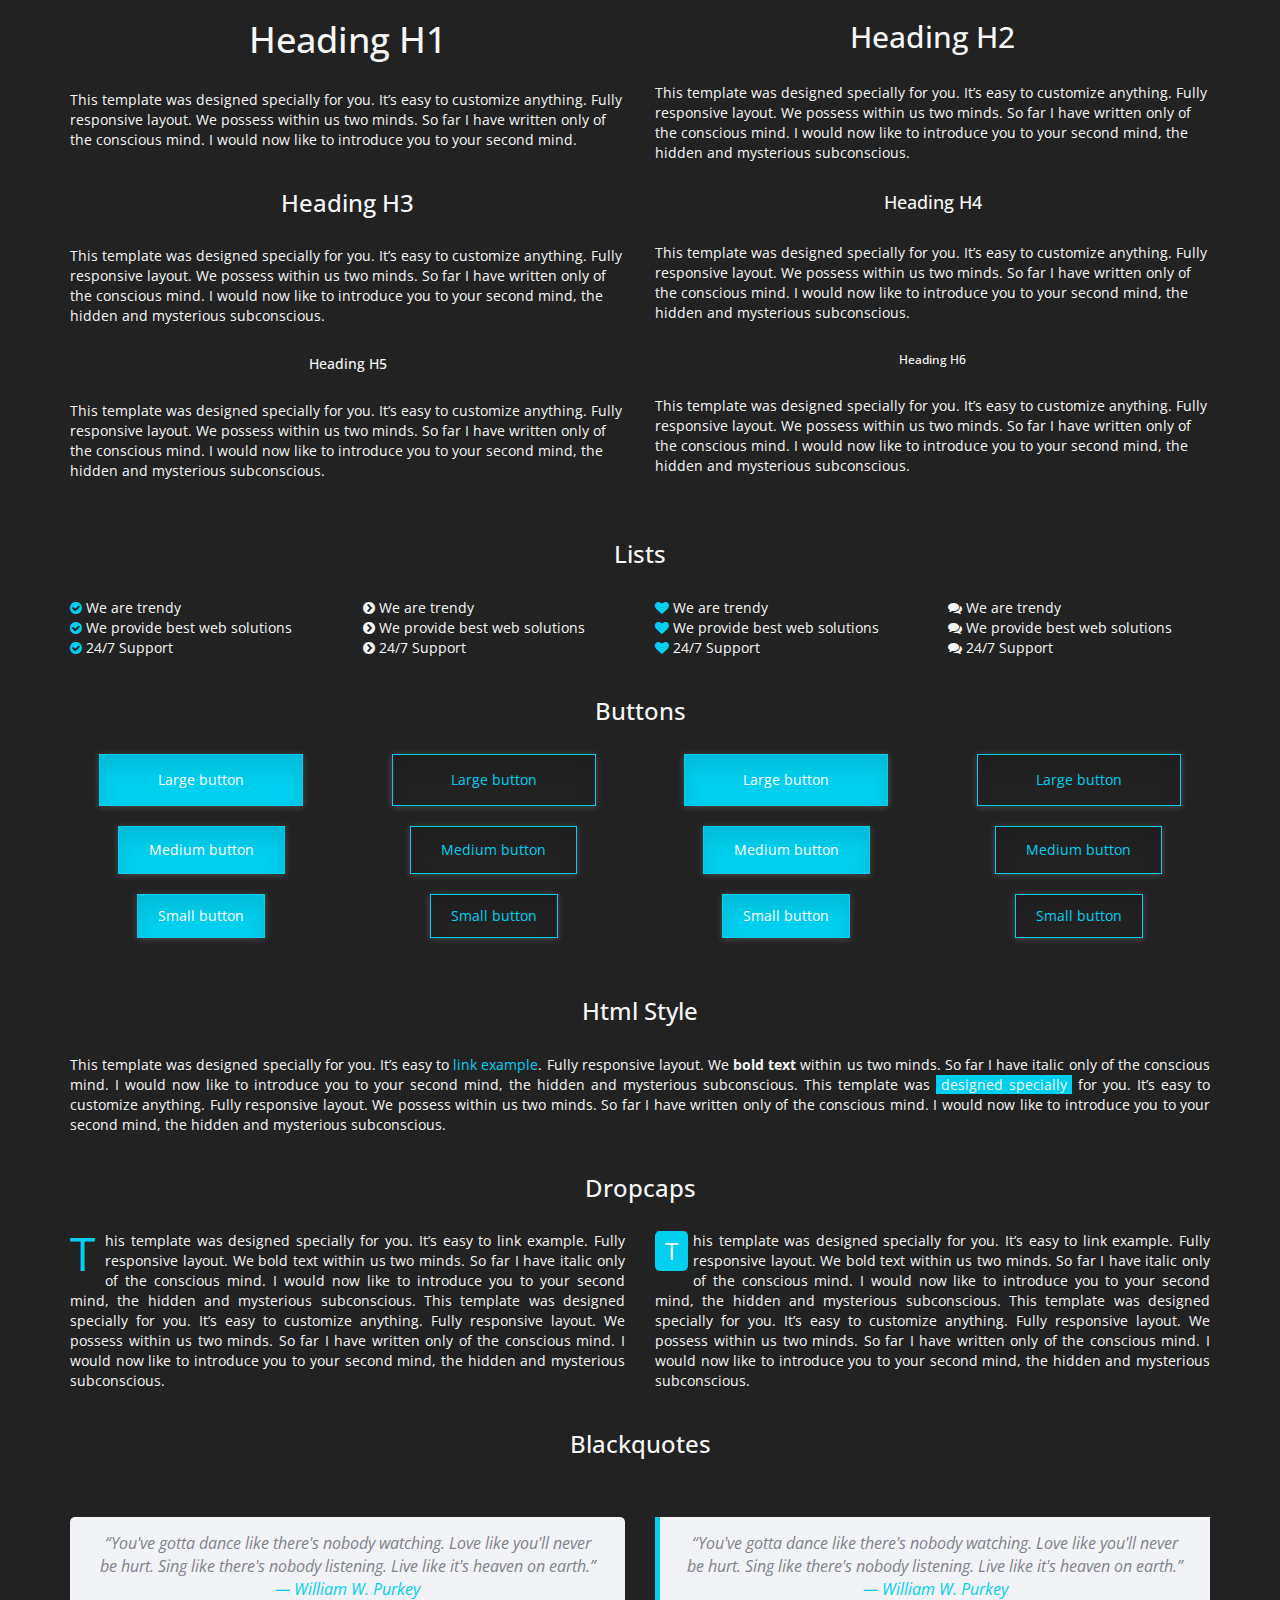
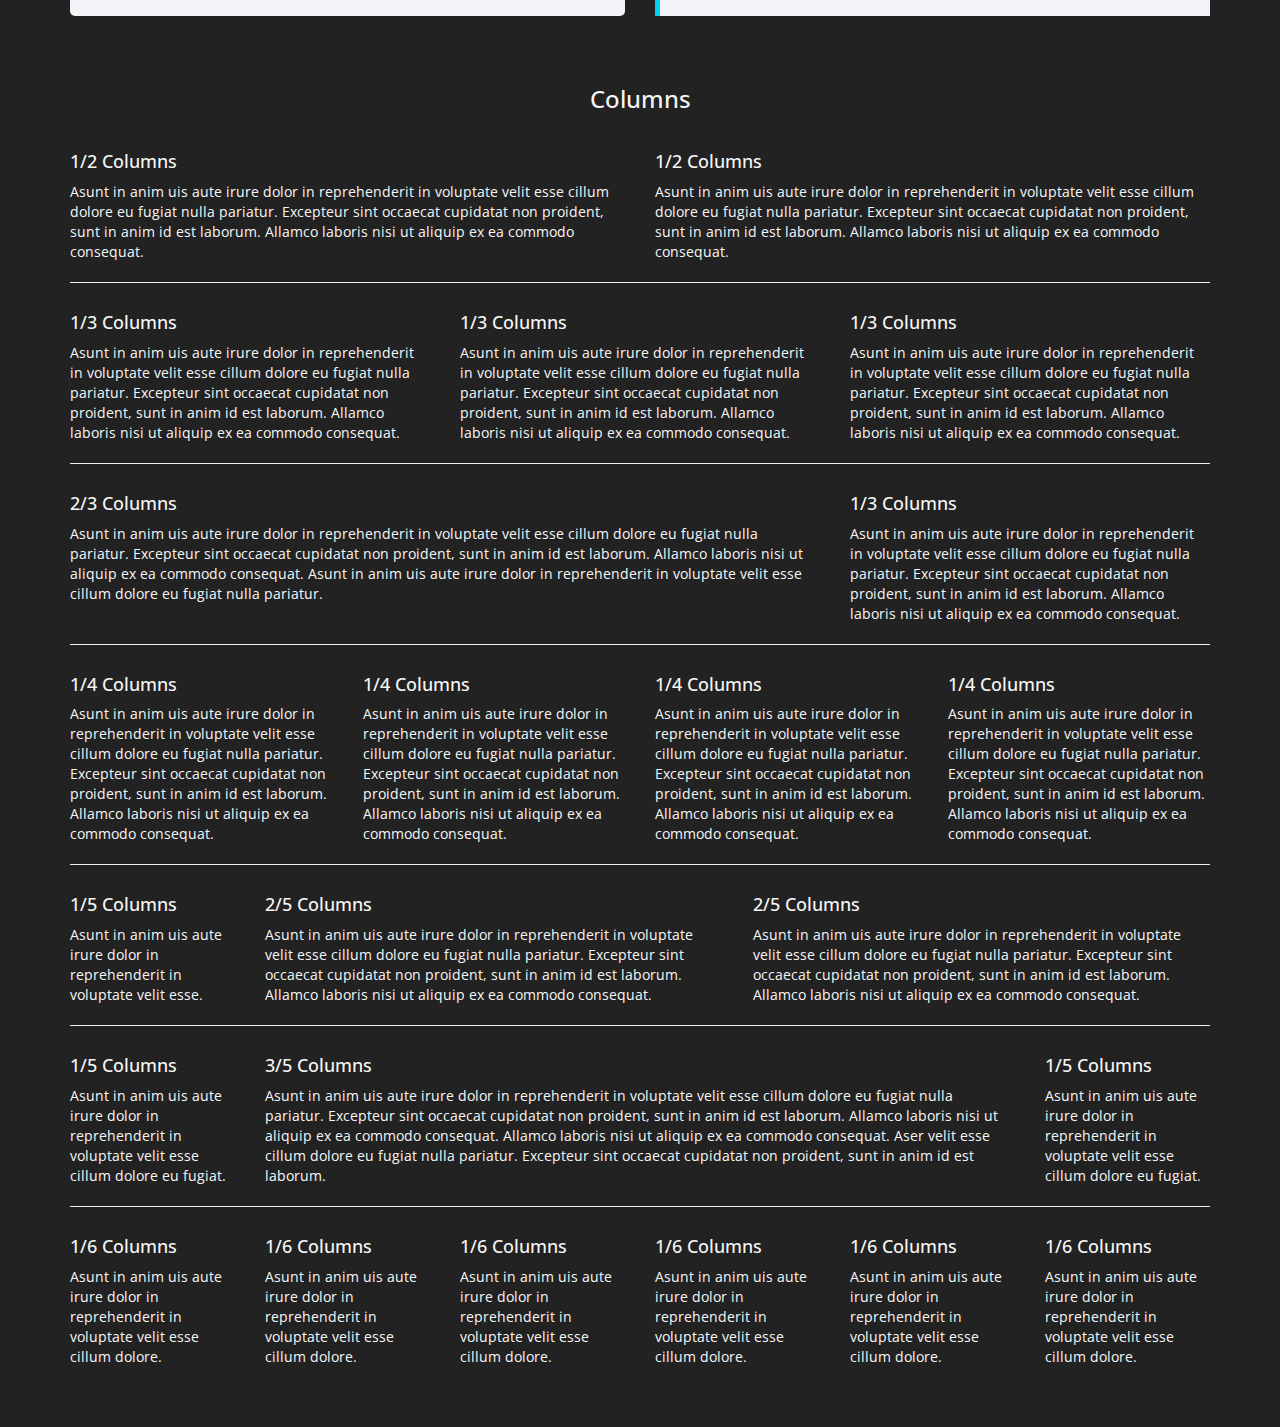
<file: Forest_Fire_Predictor/main/typography.html>
<!DOCTYPE html>
<html lang="en">
  <head>
	<meta http-equiv="content-type" content="text/html; charset=UTF-8">
	<meta name="viewport" content="width=device-width, initial-scale=1.0, maximum-scale=1, user-scalable=no">
    <meta charset="utf-8">
    <title>Xlight Bootstrap Responsive HTML5/CSS3 Template</title>
    <meta name="description" content="Xlight Bootstrap Responsive HTML5/CSS3 Template">
    <meta name="author" content="Andsolutions.it">
    <meta name="description" content="">
	
    <link href="css/bootstrap.min.css" rel="stylesheet">
	<link href="css/bootstrap-theme.min.css" rel="stylesheet">
	<link href="css/animate.min.css" rel="stylesheet" >	
	<link href="css/font-awesome.min.css" rel="stylesheet">	
	<link href="css/prettyPhoto.css" rel="stylesheet">
	
	<link href="css/theme.css" rel="stylesheet">	
	<link href="css/responsive.css" rel="stylesheet">
	<link href="css/colors/blue.css" rel="stylesheet" class="colors">


	<!-- Google Font -->
    <link href='http://fonts.googleapis.com/css?family=Open+Sans:400,700' rel='stylesheet' type='text/css'>
	<link href='http://fonts.googleapis.com/css?family=Open+Sans+Condensed:300,700' rel='stylesheet' type='text/css'>
    
	<!-- Favicons -->
    <link rel="shortcut icon" href="images/ico/favicon.ico">	
    <link rel="apple-touch-icon" href="images/ico/apple-touch-icon.png">
    <link rel="apple-touch-icon" sizes="72x72" href="images/ico/apple-touch-icon-72.png">
    <link rel="apple-touch-icon" sizes="114x114" href="images/ico/apple-touch-icon-114.png">
    <link rel="apple-touch-icon" sizes="144x144" href="images/ico/apple-touch-icon-144.png">
</head>
	<body data-spy="scroll" data-target="#mynav" data-offset="85">

        <div class="container">
            <div class="row">
                <div class="col-lg-12">
                    <div class="row">
                        <div class="col-lg-6">
                            <h1>Heading H1</h1><br>
                            <div class="text-left">This template was designed specially  for you. It’s easy to customize anything. Fully responsive layout. We possess within us two minds. So far I have written only of the conscious mind. I would now like to introduce you to your second mind.</div><br>
                            <h3>Heading H3</h3><br>
                            <div class="text-left">This template was designed specially  for you. It’s easy to customize anything. Fully responsive layout. We possess within us two minds. So far I have written only of the conscious mind. I would now like to introduce you to your second mind, the hidden and mysterious subconscious.</div><br>
                            <h5>Heading H5</h5><br>
                            <div class="text-left">This template was designed specially  for you. It’s easy to customize anything. Fully responsive layout. We possess within us two minds. So far I have written only of the conscious mind. I would now like to introduce you to your second mind, the hidden and mysterious subconscious.</div><br>
                        </div>
                        <div class="col-lg-6">
                            <h2>Heading H2</h2><br>
                            <div class="text-left">This template was designed specially  for you. It’s easy to customize anything. Fully responsive layout. We possess within us two minds. So far I have written only of the conscious mind. I would now like to introduce you to your second mind, the hidden and mysterious subconscious.</div><br>
                            <h4>Heading H4</h4><br>
                            <div class="text-left">This template was designed specially  for you. It’s easy to customize anything. Fully responsive layout. We possess within us two minds. So far I have written only of the conscious mind. I would now like to introduce you to your second mind, the hidden and mysterious subconscious.</div><br>
                            <h6>Heading H6</h6><br>
                            <div class="text-left">This template was designed specially  for you. It’s easy to customize anything. Fully responsive layout. We possess within us two minds. So far I have written only of the conscious mind. I would now like to introduce you to your second mind, the hidden and mysterious subconscious.</div><br>
                        </div>
                    </div>
					<div class="typography-title"><h3>Lists</h3></div>
                    <div class="row">
                        <div class="col-lg-3">
                            <ul class="text-left">
                                <li><i class="fa fa-check-circle main-color"></i> We are trendy</li>
                                <li><i class="fa fa-check-circle main-color"></i> We provide best web solutions</li>
                                <li><i class="fa fa-check-circle main-color"></i> 24/7 Support </li>
                            </ul>
                        </div>
                        <div class="col-lg-3">
                            <ul class="li-arrow text-left">
                                <li><i class="fa fa-chevron-circle-right"></i> We are trendy</li>
                                <li><i class="fa fa-chevron-circle-right"></i> We provide best web solutions</li>
                                <li><i class="fa fa-chevron-circle-right"></i> 24/7 Support </li>
                            </ul>
                        </div>
                        <div class="col-lg-3">
                            <ul class="li-star text-left">
                                <li><i class="fa fa-heart main-color"></i> We are trendy</li>
                                <li><i class="fa fa-heart main-color"></i> We provide best web solutions</li>
                                <li><i class="fa fa-heart main-color"></i> 24/7 Support </li>
                            </ul>
                        </div>
                        <div class="col-lg-3">
                            <ol class="li-ol text-left" type="1">
                                <li><i class="fa fa-comments"></i> We are trendy</li>
                                <li><i class="fa fa-comments"></i> We provide best web solutions</li>
                                <li><i class="fa fa-comments"></i> 24/7 Support </li>
                            </ol>
                        </div>
                    </div>
                    <div class="typography-title"><h3>Buttons</h3></div>
                    <div class="row">
                        <div class="col-lg-3 col-md-3 col-sm-3 col-xs-6">
                            <div class="btn btn-large"><a href="#">Large button</a></div><br><br>
                            <div class="btn btn-medium"><a href="#">Medium button</a></div><br><br>
                            <div class="btn"><a href="#">Small button</a></div><br><br>
                        </div>
                        <div class="col-lg-3 col-md-3 col-sm-3 col-xs-6">
                            <div class="btn-inverse btn-large"><a href="#">Large button</a></div><br><br>
                            <div class="btn-inverse btn-medium"><a href="#">Medium button</a></div><br><br>
                            <div class="btn-inverse"><a href="#">Small button</a></div><br><br>
                        </div>
                        <div class="col-lg-3 col-md-3 col-sm-3 col-xs-6">
                            <div class="btn btn-large"><a href="#">Large button</a></div><br><br>
                            <div class="btn btn-medium"><a href="#">Medium button</a></div><br><br>
                            <div class="btn"><a href="#">Small button</a></div><br><br>
                        </div>
                        <div class="col-lg-3 col-md-3 col-sm-3 col-xs-6">
                            <div class="btn-inverse btn-large"><a href="#">Large button</a></div><br><br>
                            <div class="btn-inverse btn-medium"><a href="#">Medium button</a></div><br><br>
                            <div class="btn-inverse"><a href="#">Small button</a></div><br><br>
                        </div>
                    </div>
					<div class="typography-title"><h3>Html style</h3></div>
                    <div class="row text-justify">
                        <div class="col-lg-12">
						This template was designed specially  for you. It’s easy to <a href="#" class="link">link example</a>. Fully responsive layout. We <b>bold text</b> within us two minds. So far I have italic only of the conscious mind. I would now like to introduce you to your second mind, the hidden and mysterious subconscious. This template was <span class="text-color">designed specially</span>  for you. It’s easy to customize anything. Fully responsive layout. We possess within us two minds. So far I have written only of the conscious mind. I would now like to introduce you to your second mind, the hidden and mysterious subconscious.</div>
                    </div>
					<div class="typography-title"><h3>Dropcaps</h3></div>
                    <div class="row text-justify">
                        <div class="col-lg-6"><div class="dporcaps">T</div>his template was designed specially  for you. It’s easy to link example. Fully responsive layout. We bold text within us two minds. So far I have italic only of the conscious mind. I would now like to introduce you to your second mind, the hidden and mysterious subconscious. This template was designed specially  for you. It’s easy to customize anything. Fully responsive layout. We possess within us two minds. So far I have written only of the conscious mind. I would now like to introduce you to your second mind, the hidden and mysterious subconscious.</div>
                        <div class="col-lg-6"><div class="dporcaps-negative">T</div>his template was designed specially  for you. It’s easy to link example. Fully responsive layout. We bold text within us two minds. So far I have italic only of the conscious mind. I would now like to introduce you to your second mind, the hidden and mysterious subconscious. This template was designed specially  for you. It’s easy to customize anything. Fully responsive layout. We possess within us two minds. So far I have written only of the conscious mind. I would now like to introduce you to your second mind, the hidden and mysterious subconscious.</div>
                    </div>
					<div class="typography-title"><h3>Blackquotes</h3></div>
                    <div class="row">
                        <div class="col-lg-6"><blockquote>“You've gotta dance like there's nobody watching. Love like you'll never be hurt. Sing like there's nobody listening.  Live like it's heaven on earth.”<cite>― William W. Purkey</cite></blockquote></div>
                        <div class="col-lg-6"><blockquote class="blockqoute-style-2">“You've gotta dance like there's nobody watching. Love like you'll never be hurt. Sing like there's nobody listening.  Live like it's heaven on earth.”<cite>― William W. Purkey</cite></blockquote></div>
                    </div>
					<div class="typography-title"><h3>Columns</h3></div>
                    <div class="row text-left">
                        <div class="col-lg-6">
                            <h4>1/2 Columns</h4>
                            Asunt in anim uis aute irure dolor in reprehenderit in voluptate velit esse cillum dolore eu fugiat nulla pariatur. 
                          Excepteur sint occaecat cupidatat non proident, sunt in anim id est laborum. Allamco laboris nisi ut aliquip ex ea commodo consequat. 
                        </div>
                        <div class="col-lg-6">
                            <h4>1/2 Columns</h4>
                            Asunt in anim uis aute irure dolor in reprehenderit in voluptate velit esse cillum dolore eu fugiat nulla pariatur. Excepteur sint occaecat cupidatat non proident, sunt in anim id est laborum. Allamco laboris nisi ut aliquip ex ea commodo consequat. 
                        </div>
                    </div>
                    <hr>
                    <div class="row text-left">
                        <div class="col-lg-4">
                            <h4>1/3 Columns</h4>
                          Asunt in anim uis aute irure dolor in reprehenderit in voluptate velit esse cillum dolore eu fugiat nulla pariatur. 
                          Excepteur sint occaecat cupidatat non proident, sunt in anim id est laborum. Allamco laboris nisi ut aliquip ex ea commodo consequat. 
                        </div>
                        <div class="col-lg-4">
                          <h4>1/3 Columns</h4>
                          Asunt in anim uis aute irure dolor in reprehenderit in voluptate velit esse cillum dolore eu fugiat nulla pariatur. 
                          Excepteur sint occaecat cupidatat non proident, sunt in anim id est laborum. Allamco laboris nisi ut aliquip ex ea commodo consequat. 
                        </div>
                        <div class="col-lg-4">
                          <h4>1/3 Columns</h4>
                          Asunt in anim uis aute irure dolor in reprehenderit in voluptate velit esse cillum dolore eu fugiat nulla pariatur. 
                          Excepteur sint occaecat cupidatat non proident, sunt in anim id est laborum. Allamco laboris nisi ut aliquip ex ea commodo consequat. 
                        </div>
                      </div>
                      <hr>
                      <div class="row text-left">
                        <div class="col-lg-8">
                          <h4>2/3 Columns</h4>
                          Asunt in anim uis aute irure dolor in reprehenderit in voluptate velit esse cillum dolore eu fugiat nulla pariatur. 
                          Excepteur sint occaecat cupidatat non proident, sunt in anim id est laborum. Allamco laboris nisi ut aliquip ex ea commodo consequat. 
                          Asunt in anim uis aute irure dolor in reprehenderit in voluptate velit esse cillum dolore eu fugiat nulla pariatur. 
                        </div>
                        <div class="col-lg-4">
                          <h4>1/3 Columns</h4>
                          Asunt in anim uis aute irure dolor in reprehenderit in voluptate velit esse cillum dolore eu fugiat nulla pariatur. 
                          Excepteur sint occaecat cupidatat non proident, sunt in anim id est laborum. Allamco laboris nisi ut aliquip ex ea commodo consequat. 
                        </div>
                      </div>
                      <hr>
                      <div class="row text-left">
                        <div class="col-lg-3">
                          <h4>1/4 Columns</h4>
                          Asunt in anim uis aute irure dolor in reprehenderit in voluptate velit esse cillum dolore eu fugiat nulla pariatur. 
                          Excepteur sint occaecat cupidatat non proident, sunt in anim id est laborum. Allamco laboris nisi ut aliquip ex ea commodo consequat. 
                        </div>
                        <div class="col-lg-3">
                          <h4>1/4 Columns</h4>
                          Asunt in anim uis aute irure dolor in reprehenderit in voluptate velit esse cillum dolore eu fugiat nulla pariatur. 
                          Excepteur sint occaecat cupidatat non proident, sunt in anim id est laborum. Allamco laboris nisi ut aliquip ex ea commodo consequat. 
                        </div>
                        <div class="col-lg-3">
                          <h4>1/4 Columns</h4>
                          Asunt in anim uis aute irure dolor in reprehenderit in voluptate velit esse cillum dolore eu fugiat nulla pariatur. 
                          Excepteur sint occaecat cupidatat non proident, sunt in anim id est laborum. Allamco laboris nisi ut aliquip ex ea commodo consequat. 
                        </div>
                        <div class="col-lg-3">
                          <h4>1/4 Columns</h4>
                          Asunt in anim uis aute irure dolor in reprehenderit in voluptate velit esse cillum dolore eu fugiat nulla pariatur. 
                          Excepteur sint occaecat cupidatat non proident, sunt in anim id est laborum. Allamco laboris nisi ut aliquip ex ea commodo consequat. 
                        </div>
                      </div>
                      <hr>
                      <div class="row text-left">
                        <div class="col-lg-2">
                          <h4>1/5 Columns</h4>
                          Asunt in anim uis aute irure dolor in reprehenderit in voluptate velit esse. 
                        </div>
                        <div class="col-lg-5">
                          <h4>2/5 Columns</h4>
                          Asunt in anim uis aute irure dolor in reprehenderit in voluptate velit esse cillum dolore eu fugiat nulla pariatur. 
                          Excepteur sint occaecat cupidatat non proident, sunt in anim id est laborum. Allamco laboris nisi ut aliquip ex ea commodo consequat. 
                        </div>
                        <div class="col-lg-5">
                          <h4>2/5 Columns</h4>
                          Asunt in anim uis aute irure dolor in reprehenderit in voluptate velit esse cillum dolore eu fugiat nulla pariatur. 
                          Excepteur sint occaecat cupidatat non proident, sunt in anim id est laborum. Allamco laboris nisi ut aliquip ex ea commodo consequat. 
                        </div>
                      </div>
                      <hr>
                      <div class="row text-left">
                        <div class="col-lg-2">
                          <h4>1/5 Columns</h4>
                          Asunt in anim uis aute irure dolor in reprehenderit in voluptate velit esse cillum dolore eu fugiat. 
                        </div>
                        <div class="col-lg-8">
                          <h4>3/5 Columns</h4>
                          Asunt in anim uis aute irure dolor in reprehenderit in voluptate velit esse cillum dolore eu fugiat nulla pariatur. 
                          Excepteur sint occaecat cupidatat non proident, sunt in anim id est laborum. Allamco laboris nisi ut aliquip ex ea commodo consequat. 
                          Allamco laboris nisi ut aliquip ex ea commodo consequat. Aser velit esse cillum dolore eu fugiat nulla pariatur. 
                          Excepteur sint occaecat cupidatat non proident, sunt in anim id est laborum.
                        </div>
                        <div class="col-lg-2">
                          <h4>1/5 Columns</h4>
                          Asunt in anim uis aute irure dolor in reprehenderit in voluptate velit esse cillum dolore eu fugiat. 
                        </div>
                      </div>
                      <hr>
                      <div class="row text-left">
                        <div class="col-lg-2">
                          <h4>1/6 Columns</h4>
                          Asunt in anim uis aute irure dolor in reprehenderit in voluptate velit esse cillum dolore. 
                        </div>
                        <div class="col-lg-2">
                          <h4>1/6 Columns</h4>
                          Asunt in anim uis aute irure dolor in reprehenderit in voluptate velit esse cillum dolore. 
                        </div>
                        <div class="col-lg-2">
                          <h4>1/6 Columns</h4>
                          Asunt in anim uis aute irure dolor in reprehenderit in voluptate velit esse cillum dolore. 
                        </div>
                        <div class="col-lg-2">
                          <h4>1/6 Columns</h4>
                          Asunt in anim uis aute irure dolor in reprehenderit in voluptate velit esse cillum dolore. 
                        </div>
                        <div class="col-lg-2">
                          <h4>1/6 Columns</h4>
                          Asunt in anim uis aute irure dolor in reprehenderit in voluptate velit esse cillum dolore. 
                        </div>
                        <div class="col-lg-2">
                          <h4>1/6 Columns</h4>
                          Asunt in anim uis aute irure dolor in reprehenderit in voluptate velit esse cillum dolore. 
                        </div>
                    </div>
                </div>
            </div>
        </div>
        <br><br><br>
<!-- Scroll to Top  -->
<a href="#" class="scroll-up"><i class="fa fa-arrow-up"></i></a>
<!-- End Scroll To Top  -->
	
	
    <!-- Bootstrap core JavaScript
    ================================================== -->
    <!-- Placed at the end of the document so the pages load faster -->
	<script src="js/jquery.min.js"></script>
	<script src="js/bootstrap.min.js"></script>
	<script src="js/retina.min.js"></script>
	<script src="js/jquery.easing.min.js"></script>
	<script src="js/wow.min.js"></script>	
	<script src="js/waypoints.min.js"></script>	
	<script src="js/jquery.countTo.js"></script>
	<script src="js/jquery.mixitup.min.js"></script>
	<script src="js/jquery.prettyPhoto.js"></script>	
	<script src="js/jquery.knob.min.js"></script>	
	<script src="js/jquery.validate.min.js"></script>
	
	
	
	
	<script src="js/custom.js"></script>

</html>
</file>
<file: Forest_Fire_Predictor/main/css/prettyPhoto.css>
div.pp_default .pp_top,div.pp_default .pp_top .pp_middle,div.pp_default .pp_top .pp_left,div.pp_default .pp_top .pp_right,div.pp_default .pp_bottom,div.pp_default .pp_bottom .pp_left,div.pp_default .pp_bottom .pp_middle,div.pp_default .pp_bottom .pp_right{height:13px}
div.pp_default .pp_top .pp_left{background:url(../images/prettyPhoto/default/sprite.png) -78px -93px no-repeat}
div.pp_default .pp_top .pp_middle{background:url(../images/prettyPhoto/default/sprite_x.png) top left repeat-x}
div.pp_default .pp_top .pp_right{background:url(../images/prettyPhoto/default/sprite.png) -112px -93px no-repeat}
div.pp_default .pp_content .ppt{color:#f8f8f8}
div.pp_default .pp_content_container .pp_left{background:url(../images/prettyPhoto/default/sprite_y.png) -7px 0 repeat-y;padding-left:13px}
div.pp_default .pp_content_container .pp_right{background:url(../images/prettyPhoto/default/sprite_y.png) top right repeat-y;padding-right:13px}
div.pp_default .pp_next:hover{background:url(../images/prettyPhoto/default/sprite_next.png) center right no-repeat;cursor:pointer}
div.pp_default .pp_previous:hover{background:url(../images/prettyPhoto/default/sprite_prev.png) center left no-repeat;cursor:pointer}
div.pp_default .pp_expand{background:url(../images/prettyPhoto/default/sprite.png) 0 -29px no-repeat;cursor:pointer;width:28px;height:28px}
div.pp_default .pp_expand:hover{background:url(../images/prettyPhoto/default/sprite.png) 0 -56px no-repeat;cursor:pointer}
div.pp_default .pp_contract{background:url(../images/prettyPhoto/default/sprite.png) 0 -84px no-repeat;cursor:pointer;width:28px;height:28px}
div.pp_default .pp_contract:hover{background:url(../images/prettyPhoto/default/sprite.png) 0 -113px no-repeat;cursor:pointer}
div.pp_default .pp_close{width:30px;height:30px;background:url(../images/prettyPhoto/default/sprite.png) 2px 1px no-repeat;cursor:pointer}
div.pp_default .pp_gallery ul li a{background:url(../images/prettyPhoto/default/default_thumb.png) center center #f8f8f8;border:1px solid #aaa}
div.pp_default .pp_social{margin-top:7px}
div.pp_default .pp_gallery a.pp_arrow_previous,div.pp_default .pp_gallery a.pp_arrow_next{position:static;left:auto}
div.pp_default .pp_nav .pp_play,div.pp_default .pp_nav .pp_pause{background:url(../images/prettyPhoto/default/sprite.png) -51px 1px no-repeat;height:30px;width:30px}
div.pp_default .pp_nav .pp_pause{background-position:-51px -29px}
div.pp_default a.pp_arrow_previous,div.pp_default a.pp_arrow_next{background:url(../images/prettyPhoto/default/sprite.png) -31px -3px no-repeat;height:20px;width:20px;margin:4px 0 0}
div.pp_default a.pp_arrow_next{left:52px;background-position:-82px -3px}
div.pp_default .pp_content_container .pp_details{margin-top:5px}
div.pp_default .pp_nav{clear:none;height:30px;width:110px;position:relative}
div.pp_default .pp_nav .currentTextHolder{font-family:Georgia;font-style:italic;color:#999;font-size:11px;left:75px;line-height:25px;position:absolute;top:2px;margin:0;padding:0 0 0 10px}
div.pp_default .pp_close:hover,div.pp_default .pp_nav .pp_play:hover,div.pp_default .pp_nav .pp_pause:hover,div.pp_default .pp_arrow_next:hover,div.pp_default .pp_arrow_previous:hover{opacity:0.7}
div.pp_default .pp_description{font-size:11px;font-weight:700;line-height:14px;margin:5px 50px 5px 0}
div.pp_default .pp_bottom .pp_left{background:url(../images/prettyPhoto/default/sprite.png) -78px -127px no-repeat}
div.pp_default .pp_bottom .pp_middle{background:url(../images/prettyPhoto/default/sprite_x.png) bottom left repeat-x}
div.pp_default .pp_bottom .pp_right{background:url(../images/prettyPhoto/default/sprite.png) -112px -127px no-repeat}
div.pp_default .pp_loaderIcon{background:url(../images/prettyPhoto/default/loader.gif) center center no-repeat}
div.light_rounded .pp_top .pp_left{background:url(../images/prettyPhoto/light_rounded/sprite.png) -88px -53px no-repeat}
div.light_rounded .pp_top .pp_right{background:url(../images/prettyPhoto/light_rounded/sprite.png) -110px -53px no-repeat}
div.light_rounded .pp_next:hover{background:url(../images/prettyPhoto/light_rounded/btnNext.png) center right no-repeat;cursor:pointer}
div.light_rounded .pp_previous:hover{background:url(../images/prettyPhoto/light_rounded/btnPrevious.png) center left no-repeat;cursor:pointer}
div.light_rounded .pp_expand{background:url(../images/prettyPhoto/light_rounded/sprite.png) -31px -26px no-repeat;cursor:pointer}
div.light_rounded .pp_expand:hover{background:url(../images/prettyPhoto/light_rounded/sprite.png) -31px -47px no-repeat;cursor:pointer}
div.light_rounded .pp_contract{background:url(../images/prettyPhoto/light_rounded/sprite.png) 0 -26px no-repeat;cursor:pointer}
div.light_rounded .pp_contract:hover{background:url(../images/prettyPhoto/light_rounded/sprite.png) 0 -47px no-repeat;cursor:pointer}
div.light_rounded .pp_close{width:75px;height:22px;background:url(../images/prettyPhoto/light_rounded/sprite.png) -1px -1px no-repeat;cursor:pointer}
div.light_rounded .pp_nav .pp_play{background:url(../images/prettyPhoto/light_rounded/sprite.png) -1px -100px no-repeat;height:15px;width:14px}
div.light_rounded .pp_nav .pp_pause{background:url(../images/prettyPhoto/light_rounded/sprite.png) -24px -100px no-repeat;height:15px;width:14px}
div.light_rounded .pp_arrow_previous{background:url(../images/prettyPhoto/light_rounded/sprite.png) 0 -71px no-repeat}
div.light_rounded .pp_arrow_next{background:url(../images/prettyPhoto/light_rounded/sprite.png) -22px -71px no-repeat}
div.light_rounded .pp_bottom .pp_left{background:url(../images/prettyPhoto/light_rounded/sprite.png) -88px -80px no-repeat}
div.light_rounded .pp_bottom .pp_right{background:url(../images/prettyPhoto/light_rounded/sprite.png) -110px -80px no-repeat}
div.dark_rounded .pp_top .pp_left{background:url(../images/prettyPhoto/dark_rounded/sprite.png) -88px -53px no-repeat}
div.dark_rounded .pp_top .pp_right{background:url(../images/prettyPhoto/dark_rounded/sprite.png) -110px -53px no-repeat}
div.dark_rounded .pp_content_container .pp_left{background:url(../images/prettyPhoto/dark_rounded/contentPattern.png) top left repeat-y}
div.dark_rounded .pp_content_container .pp_right{background:url(../images/prettyPhoto/dark_rounded/contentPattern.png) top right repeat-y}
div.dark_rounded .pp_next:hover{background:url(../images/prettyPhoto/dark_rounded/btnNext.png) center right no-repeat;cursor:pointer}
div.dark_rounded .pp_previous:hover{background:url(../images/prettyPhoto/dark_rounded/btnPrevious.png) center left no-repeat;cursor:pointer}
div.dark_rounded .pp_expand{background:url(../images/prettyPhoto/dark_rounded/sprite.png) -31px -26px no-repeat;cursor:pointer}
div.dark_rounded .pp_expand:hover{background:url(../images/prettyPhoto/dark_rounded/sprite.png) -31px -47px no-repeat;cursor:pointer}
div.dark_rounded .pp_contract{background:url(../images/prettyPhoto/dark_rounded/sprite.png) 0 -26px no-repeat;cursor:pointer}
div.dark_rounded .pp_contract:hover{background:url(../images/prettyPhoto/dark_rounded/sprite.png) 0 -47px no-repeat;cursor:pointer}
div.dark_rounded .pp_close{width:75px;height:22px;background:url(../images/prettyPhoto/dark_rounded/sprite.png) -1px -1px no-repeat;cursor:pointer}
div.dark_rounded .pp_description{margin-right:85px;color:#fff}
div.dark_rounded .pp_nav .pp_play{background:url(../images/prettyPhoto/dark_rounded/sprite.png) -1px -100px no-repeat;height:15px;width:14px}
div.dark_rounded .pp_nav .pp_pause{background:url(../images/prettyPhoto/dark_rounded/sprite.png) -24px -100px no-repeat;height:15px;width:14px}
div.dark_rounded .pp_arrow_previous{background:url(../images/prettyPhoto/dark_rounded/sprite.png) 0 -71px no-repeat}
div.dark_rounded .pp_arrow_next{background:url(../images/prettyPhoto/dark_rounded/sprite.png) -22px -71px no-repeat}
div.dark_rounded .pp_bottom .pp_left{background:url(../images/prettyPhoto/dark_rounded/sprite.png) -88px -80px no-repeat}
div.dark_rounded .pp_bottom .pp_right{background:url(../images/prettyPhoto/dark_rounded/sprite.png) -110px -80px no-repeat}
div.dark_rounded .pp_loaderIcon{background:url(../images/prettyPhoto/dark_rounded/loader.gif) center center no-repeat}
div.dark_square .pp_left,div.dark_square .pp_middle,div.dark_square .pp_right,div.dark_square .pp_content{background:#000}
div.dark_square .pp_description{color:#fff;margin:0 85px 0 0}
div.dark_square .pp_loaderIcon{background:url(../images/prettyPhoto/dark_square/loader.gif) center center no-repeat}
div.dark_square .pp_expand{background:url(../images/prettyPhoto/dark_square/sprite.png) -31px -26px no-repeat;cursor:pointer}
div.dark_square .pp_expand:hover{background:url(../images/prettyPhoto/dark_square/sprite.png) -31px -47px no-repeat;cursor:pointer}
div.dark_square .pp_contract{background:url(../images/prettyPhoto/dark_square/sprite.png) 0 -26px no-repeat;cursor:pointer}
div.dark_square .pp_contract:hover{background:url(../images/prettyPhoto/dark_square/sprite.png) 0 -47px no-repeat;cursor:pointer}
div.dark_square .pp_close{width:75px;height:22px;background:url(../images/prettyPhoto/dark_square/sprite.png) -1px -1px no-repeat;cursor:pointer}
div.dark_square .pp_nav{clear:none}
div.dark_square .pp_nav .pp_play{background:url(../images/prettyPhoto/dark_square/sprite.png) -1px -100px no-repeat;height:15px;width:14px}
div.dark_square .pp_nav .pp_pause{background:url(../images/prettyPhoto/dark_square/sprite.png) -24px -100px no-repeat;height:15px;width:14px}
div.dark_square .pp_arrow_previous{background:url(../images/prettyPhoto/dark_square/sprite.png) 0 -71px no-repeat}
div.dark_square .pp_arrow_next{background:url(../images/prettyPhoto/dark_square/sprite.png) -22px -71px no-repeat}
div.dark_square .pp_next:hover{background:url(../images/prettyPhoto/dark_square/btnNext.png) center right no-repeat;cursor:pointer}
div.dark_square .pp_previous:hover{background:url(../images/prettyPhoto/dark_square/btnPrevious.png) center left no-repeat;cursor:pointer}
div.light_square .pp_expand{background:url(../images/prettyPhoto/light_square/sprite.png) -31px -26px no-repeat;cursor:pointer}
div.light_square .pp_expand:hover{background:url(../images/prettyPhoto/light_square/sprite.png) -31px -47px no-repeat;cursor:pointer}
div.light_square .pp_contract{background:url(../images/prettyPhoto/light_square/sprite.png) 0 -26px no-repeat;cursor:pointer}
div.light_square .pp_contract:hover{background:url(../images/prettyPhoto/light_square/sprite.png) 0 -47px no-repeat;cursor:pointer}
div.light_square .pp_close{width:75px;height:22px;background:url(../images/prettyPhoto/light_square/sprite.png) -1px -1px no-repeat;cursor:pointer}
div.light_square .pp_nav .pp_play{background:url(../images/prettyPhoto/light_square/sprite.png) -1px -100px no-repeat;height:15px;width:14px}
div.light_square .pp_nav .pp_pause{background:url(../images/prettyPhoto/light_square/sprite.png) -24px -100px no-repeat;height:15px;width:14px}
div.light_square .pp_arrow_previous{background:url(../images/prettyPhoto/light_square/sprite.png) 0 -71px no-repeat}
div.light_square .pp_arrow_next{background:url(../images/prettyPhoto/light_square/sprite.png) -22px -71px no-repeat}
div.light_square .pp_next:hover{background:url(../images/prettyPhoto/light_square/btnNext.png) center right no-repeat;cursor:pointer}
div.light_square .pp_previous:hover{background:url(../images/prettyPhoto/light_square/btnPrevious.png) center left no-repeat;cursor:pointer}
div.facebook .pp_top .pp_left{background:url(../images/prettyPhoto/facebook/sprite.png) -88px -53px no-repeat}
div.facebook .pp_top .pp_middle{background:url(../images/prettyPhoto/facebook/contentPatternTop.png) top left repeat-x}
div.facebook .pp_top .pp_right{background:url(../images/prettyPhoto/facebook/sprite.png) -110px -53px no-repeat}
div.facebook .pp_content_container .pp_left{background:url(../images/prettyPhoto/facebook/contentPatternLeft.png) top left repeat-y}
div.facebook .pp_content_container .pp_right{background:url(../images/prettyPhoto/facebook/contentPatternRight.png) top right repeat-y}
div.facebook .pp_expand{background:url(../images/prettyPhoto/facebook/sprite.png) -31px -26px no-repeat;cursor:pointer}
div.facebook .pp_expand:hover{background:url(../images/prettyPhoto/facebook/sprite.png) -31px -47px no-repeat;cursor:pointer}
div.facebook .pp_contract{background:url(../images/prettyPhoto/facebook/sprite.png) 0 -26px no-repeat;cursor:pointer}
div.facebook .pp_contract:hover{background:url(../images/prettyPhoto/facebook/sprite.png) 0 -47px no-repeat;cursor:pointer}
div.facebook .pp_close{width:22px;height:22px;background:url(../images/prettyPhoto/facebook/sprite.png) -1px -1px no-repeat;cursor:pointer}
div.facebook .pp_description{margin:0 37px 0 0}
div.facebook .pp_loaderIcon{background:url(../images/prettyPhoto/facebook/loader.gif) center center no-repeat}
div.facebook .pp_arrow_previous{background:url(../images/prettyPhoto/facebook/sprite.png) 0 -71px no-repeat;height:22px;margin-top:0;width:22px}
div.facebook .pp_arrow_previous.disabled{background-position:0 -96px;cursor:default}
div.facebook .pp_arrow_next{background:url(../images/prettyPhoto/facebook/sprite.png) -32px -71px no-repeat;height:22px;margin-top:0;width:22px}
div.facebook .pp_arrow_next.disabled{background-position:-32px -96px;cursor:default}
div.facebook .pp_nav{margin-top:0}
div.facebook .pp_nav p{font-size:15px;padding:0 3px 0 4px}
div.facebook .pp_nav .pp_play{background:url(../images/prettyPhoto/facebook/sprite.png) -1px -123px no-repeat;height:22px;width:22px}
div.facebook .pp_nav .pp_pause{background:url(../images/prettyPhoto/facebook/sprite.png) -32px -123px no-repeat;height:22px;width:22px}
div.facebook .pp_next:hover{background:url(../images/prettyPhoto/facebook/btnNext.png) center right no-repeat;cursor:pointer}
div.facebook .pp_previous:hover{background:url(../images/prettyPhoto/facebook/btnPrevious.png) center left no-repeat;cursor:pointer}
div.facebook .pp_bottom .pp_left{background:url(../images/prettyPhoto/facebook/sprite.png) -88px -80px no-repeat}
div.facebook .pp_bottom .pp_middle{background:url(../images/prettyPhoto/facebook/contentPatternBottom.png) top left repeat-x}
div.facebook .pp_bottom .pp_right{background:url(../images/prettyPhoto/facebook/sprite.png) -110px -80px no-repeat}
div.pp_pic_holder a:focus{outline:none}
div.pp_overlay{background:#000;display:none;left:0;position:absolute;top:0;width:100%;z-index:9500}
div.pp_pic_holder{display:none;position:absolute;width:100px;z-index:10000}
.pp_content{height:40px;min-width:40px}
* html .pp_content{width:40px}
.pp_content_container{position:relative;text-align:left;width:100%}
.pp_content_container .pp_left{padding-left:20px}
.pp_content_container .pp_right{padding-right:20px}
.pp_content_container .pp_details{float:left;margin:10px 0 2px}
.pp_description{display:none;margin:0}
.pp_social{float:left;margin:0}
.pp_social .facebook{float:left;margin-left:5px;width:55px;overflow:hidden}
.pp_social .twitter{float:left}
.pp_nav{clear:right;float:left;margin:3px 10px 0 0}
.pp_nav p{float:left;white-space:nowrap;margin:2px 4px}
.pp_nav .pp_play,.pp_nav .pp_pause{float:left;margin-right:4px;text-indent:-10000px}
a.pp_arrow_previous,a.pp_arrow_next{display:block;float:left;height:15px;margin-top:3px;overflow:hidden;text-indent:-10000px;width:14px}
.pp_hoverContainer{position:absolute;top:0;width:100%;z-index:2000}
.pp_gallery{display:none;left:50%;margin-top:-50px;position:absolute;z-index:10000}
.pp_gallery div{float:left;overflow:hidden;position:relative}
.pp_gallery ul{float:left;height:35px;position:relative;white-space:nowrap;margin:0 0 0 5px;padding:0}
.pp_gallery ul a{border:1px rgba(0,0,0,0.5) solid;display:block;float:left;height:33px;overflow:hidden}
.pp_gallery ul a img{border:0}
.pp_gallery li{display:block;float:left;margin:0 5px 0 0;padding:0}
.pp_gallery li.default a{background:url(../images/prettyPhoto/facebook/default_thumbnail.gif) 0 0 no-repeat;display:block;height:33px;width:50px}
.pp_gallery .pp_arrow_previous,.pp_gallery .pp_arrow_next{margin-top:7px!important}
a.pp_next{background:url(../images/prettyPhoto/light_rounded/btnNext.png) 10000px 10000px no-repeat;display:block;float:right;height:100%;text-indent:-10000px;width:49%}
a.pp_previous{background:url(../images/prettyPhoto/light_rounded/btnNext.png) 10000px 10000px no-repeat;display:block;float:left;height:100%;text-indent:-10000px;width:49%}
a.pp_expand,a.pp_contract{cursor:pointer;display:none;height:20px;position:absolute;right:30px;text-indent:-10000px;top:10px;width:20px;z-index:20000}
a.pp_close{position:absolute;right:0;top:0;display:block;line-height:22px;text-indent:-10000px}
.pp_loaderIcon{display:block;height:24px;left:50%;position:absolute;top:50%;width:24px;margin:-12px 0 0 -12px}
#pp_full_res{line-height:1!important}
#pp_full_res .pp_inline{text-align:left}
#pp_full_res .pp_inline p{margin:0 0 15px}
div.ppt{color:#fff;display:none;font-size:17px;z-index:9999;margin:0 0 5px 15px}
div.pp_default .pp_content,div.light_rounded .pp_content{background-color:#fff}
div.pp_default #pp_full_res .pp_inline,div.light_rounded .pp_content .ppt,div.light_rounded #pp_full_res .pp_inline,div.light_square .pp_content .ppt,div.light_square #pp_full_res .pp_inline,div.facebook .pp_content .ppt,div.facebook #pp_full_res .pp_inline{color:#000}
div.pp_default .pp_gallery ul li a:hover,div.pp_default .pp_gallery ul li.selected a,.pp_gallery ul a:hover,.pp_gallery li.selected a{border-color:#fff}
div.pp_default .pp_details,div.light_rounded .pp_details,div.dark_rounded .pp_details,div.dark_square .pp_details,div.light_square .pp_details,div.facebook .pp_details{position:relative}
div.light_rounded .pp_top .pp_middle,div.light_rounded .pp_content_container .pp_left,div.light_rounded .pp_content_container .pp_right,div.light_rounded .pp_bottom .pp_middle,div.light_square .pp_left,div.light_square .pp_middle,div.light_square .pp_right,div.light_square .pp_content,div.facebook .pp_content{background:#fff}
div.light_rounded .pp_description,div.light_square .pp_description{margin-right:85px}
div.light_rounded .pp_gallery a.pp_arrow_previous,div.light_rounded .pp_gallery a.pp_arrow_next,div.dark_rounded .pp_gallery a.pp_arrow_previous,div.dark_rounded .pp_gallery a.pp_arrow_next,div.dark_square .pp_gallery a.pp_arrow_previous,div.dark_square .pp_gallery a.pp_arrow_next,div.light_square .pp_gallery a.pp_arrow_previous,div.light_square .pp_gallery a.pp_arrow_next{margin-top:12px!important}
div.light_rounded .pp_arrow_previous.disabled,div.dark_rounded .pp_arrow_previous.disabled,div.dark_square .pp_arrow_previous.disabled,div.light_square .pp_arrow_previous.disabled{background-position:0 -87px;cursor:default}
div.light_rounded .pp_arrow_next.disabled,div.dark_rounded .pp_arrow_next.disabled,div.dark_square .pp_arrow_next.disabled,div.light_square .pp_arrow_next.disabled{background-position:-22px -87px;cursor:default}
div.light_rounded .pp_loaderIcon,div.light_square .pp_loaderIcon{background:url(../images/prettyPhoto/light_rounded/loader.gif) center center no-repeat}
div.dark_rounded .pp_top .pp_middle,div.dark_rounded .pp_content,div.dark_rounded .pp_bottom .pp_middle{background:url(../images/prettyPhoto/dark_rounded/contentPattern.png) top left repeat}
div.dark_rounded .currentTextHolder,div.dark_square .currentTextHolder{color:#c4c4c4}
div.dark_rounded #pp_full_res .pp_inline,div.dark_square #pp_full_res .pp_inline{color:#fff}
.pp_top,.pp_bottom{height:20px;position:relative}
* html .pp_top,* html .pp_bottom{padding:0 20px}
.pp_top .pp_left,.pp_bottom .pp_left{height:20px;left:0;position:absolute;width:20px}
.pp_top .pp_middle,.pp_bottom .pp_middle{height:20px;left:20px;position:absolute;right:20px}
* html .pp_top .pp_middle,* html .pp_bottom .pp_middle{left:0;position:static}
.pp_top .pp_right,.pp_bottom .pp_right{height:20px;left:auto;position:absolute;right:0;top:0;width:20px}
.pp_fade,.pp_gallery li.default a img{display:none}
</file>
<file: Forest_Fire_Predictor/main/css/theme.css>
/*
  Theme Name: Xlight
  Theme Uri: http://www.Andsolutions.it
  Author: Andsolutions
  Author Uri: http://www.Andsolutions.it
  Description: Onepage Site Template
  Version: 1.0
  */

/*************************
*******Typography******
**************************/

html, body {
	font-family: 'Open Sans', sans-serif;
	background:#222222;
	color: #f7f7f7;
	margin:0; 
	padding:0;
	width:100%; 
	overflow-x: hidden;
	text-align: center;
	-webkit-font-smoothing: antialiased;
	-webkit-text-stroke: rgba(255,255,255,0.01) 0.1px;
	-webkit-text-stroke-width: 0.1px;
}

a:visited, a:focus{color: none;}

ol, ul {
    list-style: none outside none;
    margin: 0;
    padding: 0;
}


.btn {
	box-shadow: 0 12px 19px rgba(0, 0, 0, 0.1) inset, 0 1px 7px rgba(255, 255, 255, 0.2);
    -moz-user-select: none;
    background-image: none;
	color: #fff;
    border: 1px solid transparent;
    border-radius: 0;
    cursor: pointer;
    display: inline-block;
    font-size: 14px;
    font-weight: normal;
    line-height: 1.42857;
    margin-bottom: 0;
    padding: 11px 20px;
    text-align: center;
    vertical-align: middle;
    white-space: nowrap;
    -webkit-transition: all .5s ease;
    -moz-transition: all .5s ease;
    -o-transition: all .5s ease;
    -ms-transition: all .5s ease;
    transition: all .5s ease;
}

.btn-inverse {
	box-shadow: 0 12px 19px rgba(0, 0, 0, 0.1) inset, 0 1px 7px rgba(255, 255, 255, 0.2);
    -moz-user-select: none;
    background-image: none;
	background-color: transparent;
    border-radius: 0;
    cursor: pointer;
    display: inline-block;
    font-size: 14px;
    font-weight: normal;
    line-height: 1.42857;
    margin-bottom: 0;
    padding: 11px 20px;
    text-align: center;
    vertical-align: middle;
    white-space: nowrap;
    -webkit-transition: all .5s ease;
    -moz-transition: all .5s ease;
    -o-transition: all .5s ease;
    -ms-transition: all .5s ease;
    transition: all .5s ease;
}


.btn-large {
    padding: 15px 58px;
}

.btn-medium {
    padding: 13px 30px;
}

.text-left {
	text-align: left;
}

.text-justify {
	text-align: justify;
}

.text-color {
    padding: 0 5px;
}

.dporcaps-negative {
    border-radius: 5px 5px 5px 5px;
    float: left;
    font-size: 24px;
    margin-right: 5px;
    padding: 3px 10px;
}

.dporcaps {
    float: left;
    font-size: 46px;
    margin-right: 10px;
    margin-top: -10px;
}

blockquote {
    background: none repeat scroll 0 0 #F2F3F7;
    border: medium none;
    border-radius: 5px 5px 5px 5px;
    color: #80828A;
    font-size: 16px;
    font-style: italic;
    font-weight: 400;
    margin: 30px 0;
    padding: 15px 25px;
}

.blockqoute-style-2 {
    border-radius: 0 0 0 0;
}

cite {
    display: inline-block;
    font-size: 16px;
    font-style: italic;
    width: 100%;
}


/*************************/
	
			
/*************************
********Loader**********
**************************/
#preloader {
	position: fixed;
	top:0;
	left:0;
	right:0;
	bottom:0;
    width:100%;
    height:100%;
	background-color: #222222;
    z-index:99999; /* makes sure it stays on top */
}

#status {
	width:200px;
	height:200px;
	position:absolute;
	left:50%; /* centers the loading animation horizontally one the screen */
	top:50%; /* centers the loading animation vertically one the screen */
	background-repeat:no-repeat;
	background-position:center;
	margin:-100px 0 0 -100px; /* is width and height divided by two */
}

/* Loading animation: */

.spinner {
  margin: 100px auto;
  width: 50px;
  height: 30px;
  text-align: center;
  font-size: 10px;
}

.spinner > div {
  height: 100%;
  width: 6px;
  display: inline-block;
  
  -webkit-animation: stretchdelay 1.2s infinite ease-in-out;
  animation: stretchdelay 1.2s infinite ease-in-out;
}

.spinner .rect2 {
  -webkit-animation-delay: -1.1s;
  animation-delay: -1.1s;
}

.spinner .rect3 {
  -webkit-animation-delay: -1.0s;
  animation-delay: -1.0s;
}

.spinner .rect4 {
  -webkit-animation-delay: -0.9s;
  animation-delay: -0.9s;
}

.spinner .rect5 {
  -webkit-animation-delay: -0.8s;
  animation-delay: -0.8s;
}

@-webkit-keyframes stretchdelay {
  0%, 40%, 100% { -webkit-transform: scaleY(0.4) }  
  20% { -webkit-transform: scaleY(1.0) }
}

@keyframes stretchdelay {
  0%, 40%, 100% { 
    transform: scaleY(0.4);
    -webkit-transform: scaleY(0.4);
  }  20% { 
    transform: scaleY(1.0);
    -webkit-transform: scaleY(1.0);
  }
}
/*************************/
	
/*************************
********Parallax**********
**************************/		
.parallax {
  background-size: cover;
  background-repeat: no-repeat;
  background-position: center;
  background-attachment: fixed;
}
	
.overlay {
	background: url(../images/pattern.png);
}	

/*************************
********Home CSS**********
**************************/	

/* Home Slider */

.slide-wrap{
	background-image: url(../images/slider/bg-1.jpg);
	background-size: cover;
	background-repeat: no-repeat;
	background-position: center;
	background-attachment: fixed;
}


#home-slider {
  overflow: hidden;
  position: relative;
}

#home-slider .caption {
	position: absolute;
	top: 50%;
	margin-top: -104px;
	left: 0;
	right: 0;
	text-align: center;
	text-transform: uppercase;
	z-index: 15;
	font-size: 18px;
	font-weight: 400;
	color: #fff;
}

#home-slider .caption h1 {
	font-family: 'Open Sans Condensed', sans-serif;
    color: #fff;
	font-weight: 700;
    font-size: 100px;
    margin-bottom: 30px;
}

#home-slider .caption p {
    color: #fff;
	font-size: 30px;
    text-transform: uppercase;
	padding-bottom: 40px;
}


.carousel-fade .carousel-inner .item {
	opacity: 0;
	-webkit-transition-property: opacity;
	transition-property: opacity;
	background-repeat: no-repeat;
	background-size: cover;
	height: 2037px;
}

.carousel-fade .carousel-inner .item:after {
  content: " ";
  position: absolute;
  top: 0;
  bottom: 0;
  left: 0;
  right: 0;
  background: rgba(255,255,255,.2);
}

.carousel-fade .carousel-inner .active {
	opacity: 1;
}
.carousel-fade .carousel-inner .active.left,
.carousel-fade .carousel-inner .active.right {
	left: 0;
	opacity: 0;
	z-index: 1;
}
.carousel-fade .carousel-inner .next.left,
.carousel-fade .carousel-inner .prev.right {
	opacity: 1;
}
.carousel-fade .carousel-control {
	z-index: 2;
}

.left-control, .right-control {
	position: absolute;
	top: 50%;
	height: 51px;
	width: 51px;
	line-height: 48px;
	border-radius: 5%;
	z-index: 20;
	font-size: 24px;
	color: #fff;
	text-align: center;
	-webkit-transition: all 0.5s ease;
	-moz-transition: all 0.5s ease;
	-ms-transition: all 0.5s ease;
	-o-transition: all 0.5s ease;
	transition: all 0.5s ease;
}

.left-control {
	left: -51px
} 

.right-control {
	right: -51px;
}

.left-control:hover, 
.right-control:hover {
	color: #fff;
}

#home-slider:hover .left-control {
	left:30px
} 

#home-slider:hover .right-control {
	right:30px
}

.learn-more {
	background: transparent;
	margin-top: 40px;
    color: #e4e4e4;
    padding: 13px 20px;
	font-size: 14px;
	-webkit-transition: all 0.5s ease-in-out 0s;
	-moz-transition: all 0.5s ease-in-out 0s;
	-o-transition: all 0.5s ease-in-out 0s;
	transition: all 0.5s ease-in-out 0s;
}
.learn-more:hover {
    border: 2px solid #fff;
    color: #fff;
}

/*************************/	


		

/* Customization Boostrap Menu */

/* Main Color */
.dropdown-menu>li>a:hover, .dropdown-menu>li>a:focus { 
	background-color: #fff;
}

/* Link Color */
.navbar-inverse .navbar-nav>li>a { 
	color: #f5f5f5; 
	margin: 0 5px;
	-webkit-transition: all 0.5s ease 0s;
	-moz-transition: all 0.5s ease 0s;
	-o-transition: all 0.5s ease 0s;
	transition: all 0.5s ease 0s;	
}

.navbar-collapse, .collapse .in:after, .main-nav-list:after, .navbar-collapse:after, .sticky-wrapper :after{
	z-index: 99999;
	background-color: transparent;
}

.main-nav-list {
	font-family: 'Open Sans Condensed', sans-serif;
	font-weight: 700;
	font-size: 18px;
	text-transform: uppercase;
}

.navbar-brand {
	background: url("../images/logo-white.png") no-repeat scroll 0 0 rgba(0, 0, 0, 0);
    display: inline-block;
    vertical-align: middle;
    width: 190px;
	height: 50px;
	margin-left: 20px;
	margin-right: 30px;
	max-width: 190px;
}
.navbar-toggle {
	border: transparent;
}


.navbar-inverse .navbar-collapse,
.navbar-inverse .navbar-form {
  max-height: 200px;	/* Scrollable Menu */
  border-color: #fff;
}

.navbar-wrapper { 
	background-color: transparent;
	padding: 10px 0;
	margin-bottom: 0;
	text-transform: uppercase;
	z-index: 1000;	
	width: 100%;
	top: 0;
	position: fixed;
	opacity: 0;
	-webkit-transition: all 0.5s ease-in-out 0s;
	-moz-transition: all 0.5s ease-in-out 0s;
	-o-transition: all 0.5s ease-in-out 0s;
	transition: all 0.5s ease-in-out 0s;
	z-index: 0 !important;
}

.scroll-fixed-navbar{ 
	background-color: #333333;
	opacity: 0.97;
	padding: 20px 0;
	box-shadow: 0px 0px 5px #666666;
	border-bottom: 1px solid #666666;
	-webkit-transition: all 0.5s ease-in-out 0s;
	-moz-transition: all 0.5s ease-in-out 0s;
	-o-transition: all 0.5s ease-in-out 0s;
	transition: all 0.5s ease-in-out 0s;
	z-index: 99999 !important;
}


.navbar-inverse .navbar-nav > .active > a {
    background-image: none;
    background-color: #fff;	
    box-shadow: none;
}

.navbar-inverse .navbar-brand,
.navbar-inverse .navbar-nav > li > a {
  text-shadow: none;
}

.navbar-inverse { 
	background-color: transparent;	
}

.navbar-inverse .navbar-nav > .active > a,
.navbar-inverse .navbar-nav > .active > a:hover,
.navbar-inverse .navbar-nav > .active > a:focus {
  background-color: transparent;
}

.dropdown-menu { background-color: #FFFFFF}
.navbar-inverse { background-image: none; }
.dropdown-menu>li>a:hover, .dropdown-menu>li>a:focus { background-image: none; }
.navbar-inverse .navbar-brand { color: #FFFFFF}
.navbar-inverse .navbar-brand:hover { color: #FFFFFF}
.dropdown-menu>li>a:hover, .dropdown-menu>li>a:focus { color: #FFFFFF}
.navbar-inverse .navbar-nav>.dropdown>a .caret { border-top-color: #FFFFFF}
.navbar-inverse .navbar-nav>.dropdown>a .caret { border-bottom-color: #fff}
.navbar-inverse .navbar-nav>.dropdown>a:hover .caret { border-bottom-color: #fff}



/* Titles */

.section-title-wrapper {
	background-color: #f7f7f7;
	padding: 50px 0;
}

.section-title h1 span{
	color: #fff;
	padding: 0 10px;
	font-family: 'Open Sans Condensed', sans-serif;
	font-size: 40px;
	font-weight: bold;
	text-transform: uppercase;
}

.section-title h3 {
	font-size: 24px;
	padding-top: 20px;
	text-transform: uppercase;	
}

.element-title h1 {
	font-size: 30px;
	text-transform: uppercase;
}

.element-title h3 {
	font-size: 20px;
	text-transform: capitalize;
}

.typography-title h3 {
	font-size: 24px;
	padding: 20px 0;
	text-transform: capitalize;
}

.btn-one{
	box-shadow: 0 12px 19px rgba(0, 0, 0, 0.1) inset, 0 1px 7px rgba(255, 255, 255, 0.2);
    display: inline-block;
    margin: 20px 0;
    padding: 11px 20px;
    text-transform: capitalize;
    -webkit-transition: all .5s ease;
    -moz-transition: all .5s ease;
    -o-transition: all .5s ease;
    -ms-transition: all .5s ease;
    transition: all .5s ease;
}


/* End Titles */



/* About */

.why-us  {
	padding: 60px 2% 80px;
}	

.wrapper-why-us  {
	padding: 40px 0;
}	

.about-us h2 {
    font-size: 24px;
	text-transform: uppercase;	
}	

/******************************************************/
.hovicon {
	display: inline-block;
	font-size: 80px;
	line-height: 200px;
	cursor: pointer;
	margin: 20px;
	width: 200px;
	height: 200px;
	border-radius: 50%;
	text-align: center;
	position: relative;
	text-decoration: none;
	color: #fff;
	-webkit-transition: all 0.2s ease-in-out 0s;
	-moz-transition: all 0.2s ease-in-out 0s;
	-o-transition: all 0.2s ease-in-out 0s;
	transition: all 0.2s ease-in-out 0s;	
}

.hovicon:after {
	pointer-events: none;
	position: absolute;
	width: 100%;
	height: 100%;
	border-radius: 50%;
	content: '';
	-webkit-box-sizing: content-box;
	-moz-box-sizing: content-box;
	box-sizing: content-box;
}

/* Effect 1 */
.hovicon.effect-1:after {
	top: -7px;
	left: -7px;
	padding: 7px;
	-webkit-transition: -webkit-transform 0.2s;
	-webkit-transform: scale(0.8);
	-moz-transition: -moz-transform 0.2s;
	-moz-transform: scale(0.8);
	-ms-transform: scale(0.8);
	transition: transform 0.2s;
	transform: scale(0.8);
}

/* Effect 1a */
.hovicon.effect-1.sub-a:hover {
	color: #fff;
	font-size: 100px;
}

.hovicon.effect-1.sub-a:hover:after {
	-webkit-transform: scale(1);
	-moz-transform: scale(1);
	-ms-transform: scale(1);
	transform: scale(1);
}


/******************************************************/



/* End About */


/* Facts */

.facts{
	/*background: none no-repeat scroll 0 0 #4d4d4d;*/
	/*padding: 60px 2% 100px;*/
	background-image: url("../images/facts-bg.jpeg");
}

.wrapper-number {
	padding: 40px 0;
}

.wrapper-block-facts{
	padding: 80px 2% 120px;
}

.number {
	font-size: 80px;
	font-weight: 700;
	color: #fff;
}

.number-title {
	font-size: 20px;
	color: #fff;
	text-transform: uppercase;	
}

/* End Facts */



/* Team */
.meet-the-team{
	padding: 60px 2% 80px;
}

.wrapper-team{

    text-align:center;
	padding-top: 60px;
}


.team-member { 	
    display: inline; 
    margin: 0 auto 50px;
    max-width: 500px;
    padding: 0;
    width: 100%;
	vertical-align: top;
}

.team-member-holder {
    display: block;
    border: 1px solid #d6d6d6; 
	box-shadow: 0 12px 19px rgba(0, 0, 0, 0.1) inset, 0 1px 7px rgba(255, 255, 255, 0.2);
    overflow: hidden;
    position: relative;
    -webkit-transition: all .5s ease-in-out;
    -moz-transition: all .5s ease-in-out;
    -o-transition: all .5s ease-in-out;
    -ms-transition: all .5s ease-in-out;
    transition: all .5s ease-in-out;
}

.team-member-holder:hover .team-overlay{
	opacity: 0.7;
	filter: alpha(opacity=70);
}
	

.team-member-holder:hover .overlay-content{
	opacity: 1;
	top: 30%;
}

.team-member-image {
    display: inline-block;
    height: 0;
    overflow: hidden;
	line-height: 0;
	position: relative;
    padding-bottom: 100%;
	display: block;
	position: relative;
	display: block;
}

.team-member-image img {
    max-width: 100%;
    -webkit-transition: all .5s ease-in-out;
    -moz-transition: all .5s ease-in-out;
    -o-transition: all .5s ease-in-out;
    -ms-transition: all .5s ease-in-out;
    transition: all .5s ease-in-out;
}

.team-member-image:hover img {
    -webkit-transform:rotate(10deg) scale(1.2);
    -moz-transform:rotate(10deg) scale(1.2);
    -ms-transform:rotate(10deg) scale(1.2);
    -o-transform:rotate(10deg) scale(1.2);
    transform:rotate(10deg) scale(1.2);
}

.team-overlay {
	position: absolute;
	top: 0px;
	left: 0px;
	opacity: 0;
	height: 100%;
	width: 100%;
    -webkit-transition: all .5s ease;
    -moz-transition: all .5s ease;
    -o-transition: all .5s ease;
    -ms-transition: all .5s ease;
    transition: all .5s ease;	
}

.team-overlay .img-overlay {
	height: 100%;
	width: 100%;
}

.overlay-content {
	text-align: center;
	position: absolute;
	top: 0;
	width: 100%;
	text-transform:uppercase;
	opacity: 0;
    -webkit-transition: all .5s ease;
    -moz-transition: all .5s ease;
    -o-transition: all .5s ease;
    -ms-transition: all .5s ease;
    transition: all .5s ease;	
}

.view-profile {
	background-color:#fff;
	border: 1px solid #fff;
	padding: 9px 30px;
	font-size: 14px;
    -webkit-transition: all .5s ease;
    -moz-transition: all .5s ease;
    -o-transition: all .5s ease;
    -ms-transition: all .5s ease;
    transition: all .5s ease;
}

.view-profile:hover {
	background-color: transparent;
	color: #fff;
	
}

.team-member-social-list {
    line-height: 0;
	padding-bottom: 20%;
}

.team-member-social-list-item {
    display: inline-block;
	background-color: #fff;
	border: 1px solid #fff;
	border-radius: 6px;
    font-size: 22px;
    height: 40px;
    line-height: 35px;
    margin: 5px;
    text-decoration: none;
    width: 40px;
    -webkit-transition: all .5s ease;
    -moz-transition: all .5s ease;
    -o-transition: all .5s ease;
    -ms-transition: all .5s ease;
    transition: all .5s ease;
}

.team-member-social-list-item:hover {
    display: inline-block;
	background-color: transparent;
	color: #fff;
    width: 40px;
	border-radius: 4px;
}

.team-member-meta {
    padding: 6px 0 0;
}

.team-member-name {
    font-size: 20px;
    margin-bottom: 6px;
}

.team-member-role {
    font-size: 16px;
    margin-bottom: 16px;
	font-weight: 700;
}

.team-details p{
	text-align: justify;
}

/* End Team */

/* Skills */

.skills{
	/*background: none no-repeat scroll 0 0 #4d4d4d;*/
	/*padding: 40px 2% 80px;*/
	background-image: url("../images/skills-bg.jpg");
}

.wrapper-count {
	margin-top: 60px;
}

.wrapper-block-skills{
	padding: 60px 2% 100px;
}


.skills h4 {
    color: #fff;
    font-size: 16px;
    margin-top: -90px;
}

.skill {
	padding-bottom: 90px;

}

li:last-child {
	margin-bottom: 0;
}
.skill .knob{
	background: transparent;
	color: #fff;
	border: none;
	font-size: 60px !important;
	margin-top: 50px !important;
}


/* End Skills */


/* Works */
.works{
	padding: 40px 0 0;
}

#filters {
	margin:4%;
	padding:0;
	list-style:none;
}
#filters li {
	display:inline-block;
	margin-right: 20px;
}
#filters li span {
	display: block;
	font-size: 14px;
	padding: 12px 22px;
	margin-bottom: 4%;
	background: transparent;
	cursor: pointer;
	text-transform: uppercase;
	transition: 0.5s all;
	-webkit-transition: 0.5s all;
	-moz-transition: 0.5s all;
	-o-transition: 0.5s all;
}
#filters li span.active,#filters li span:hover {
	color:#fff;
}

.myport .portfolio {
	width: 25%;
	margin-bottom: 0;
	padding: 0;
	margin: 0;
	display:none;
	float:left;
	overflow:hidden;
}

.myport .portfolio-3-col {
	width: 25%;
	margin-bottom: 0;
	padding: 0;
	margin: 0;
	display:none;
	float:left;
	overflow:hidden;
}

.myport .portfolio-4-col {
	width: 25%;
	margin-bottom: 0;
	padding: 0;
	margin: 0;
	display:none;
	float:left;
	overflow:hidden;
}

.myport .portfolio-5-col {
	width: 25%;
	margin-bottom: 0;
	padding: 0;
	margin: 0;
	display:none;
	float:left;
	overflow:hidden;
}

.portfolio-wrap{
    margin: 0 auto;
    padding: 0;
    position: relative;
    width: 100.1%;
}

.img-holder {
    height: auto;
    overflow: hidden;
    position: relative;
}

.img-holder img{
    height: auto;
    width: 100%;
}

.works-overlay {
	position: absolute;
	top: 0px;
	left: 0px;
	opacity: 0;
	height: 100%;
	width: 100%;
    -webkit-transition: all .5s ease;
    -moz-transition: all .5s ease;
    -o-transition: all .5s ease;
    -ms-transition: all .5s ease;
    transition: all .5s ease;	
}

.works-overlay .img-overlay {
	height: 100%;
	width: 100%;
}

.img-holder:hover .works-overlay{
	opacity: 0.7;
	filter: alpha(opacity=70);
}

.img-holder:hover .overlay-content{
	opacity: 1;
	top: 30%;
}

.works-overlay-category{
	color: #fff;
	font-size: 26px;
	text-transform: uppercase;
}

.works-overlay-text{
	color: #fff;
	font-size: 18px;
}

.works-overlay-icon{
	color: #fff;
	font-size: 60px;
}

#single-portfolio {
  padding: 90px 0;
  position: relative;
}

#single-portfolio img {
  max-width: 100%;
  box-shadow: 0 12px 19px rgba(0, 0, 0, 0.1) inset, 0 1px 7px rgba(255, 255, 255, 0.2);
  height: auto;
  margin-bottom: 10px;
}

#single-portfolio .close-folio-item {
  position: absolute;
  top: 30px;
  font-size: 34px;
  width: 34px;
  height: 34px;
  left: 50%;
  color: #999;
  margin-left: -17px;
}


.project-info h3 {
    font-size: 24px;
    text-align: center;
	text-transform: capitalize;
}

.project-details h3 {
    font-size: 20px;
	text-align: left;
}

.project-description h3 {
    font-size: 20px;
	text-align: left;
}

.project-description p {
	text-align: justify;
}

.project-details p {
    text-align: left;
	border-bottom: 1px solid #d6d6d6;
    padding-bottom: 7px;
}

.project-info p {
    text-align: left;
}




/* End Works */


/* Partners */

.partners{
	/*background: none no-repeat scroll 0 0 #4d4d4d;*/
	/*padding: 40px 2% 80px;*/
	background-image: url("../images/partners-bg.jpg");
}

.wrapper-partners{
	margin-top: 20px;
}

.wrapper-block-partners{
	padding: 60px 2% 100px;
}

.partners-img:hover img{
	opacity: 0.7;
}
.partners-img img{
	border: 1px solid transparent;
	text-align: center;
	max-width: 100%;
	height: auto;
	margin-bottom: 8px;
    -webkit-transition: all .5s ease;
    -moz-transition: all .5s ease;
    -o-transition: all .5s ease;
    -ms-transition: all .5s ease;
    transition: all .5s ease;
}

/* End Partners */


/* Pricing */

.pricing{
	padding: 60px 2% 120px;
}

.wrapper-pricing{
	padding-top: 60px;
}

.single-table {
    border: 1px solid #d6d6d6;
	box-shadow: 0 12px 19px rgba(0, 0, 0, 0.1) inset, 0 1px 7px rgba(255, 255, 255, 0.2);	
    padding: 25px;
}

.single-table h4 {
    font-size: 24px;
    margin-bottom: 21px;
    margin-top: 5px;
}

.price-icon {
	box-shadow: 0 12px 19px rgba(0, 0, 0, 0.1) inset, 0 1px 7px rgba(255, 255, 255, 0.2);
    border-radius: 5px 5px 5px 5px;
    color: #FFFFFF;
    display: inline-block;
    font-size: 40px;
    height: 100px;
    line-height: 95px;
    width: 100px;
}

span.price {
    display: block;
    font-size: 28px;
    font-weight: bold;
    margin-top: 10px;
}

.single-table ul li {
    margin-top: 15px;
}

.single-table .btn-price, .sign_form input[type="submit"] {
	box-shadow: 0 12px 19px rgba(0, 0, 0, 0.1) inset, 0 1px 7px rgba(255, 255, 255, 0.2);
	color: #fff;
    display: inline-block;
    margin: 45px 0 25px;
    padding: 11px 20px;
    text-transform: capitalize;
    -webkit-transition: all .5s ease;
    -moz-transition: all .5s ease;
    -o-transition: all .5s ease;
    -ms-transition: all .5s ease;
    transition: all .5s ease;
}

.single-table .btn-price:hover {
    background: transparent;
}

.single-table.featured h4 {
    color: #fff;
}

.single-table.featured h4:first-letter {
  color: #fff;
}

.single-table.featured .price-icon, .single-table.featured .btn-price {
    background-color: #fff;
}
.single-table.featured{
    color: #FFFFFF;
	box-shadow: 0 12px 19px rgba(0, 0, 0, 0.1) inset, 0 1px 7px rgba(255, 255, 255, 0.2);
}

.single-table.featured .price {
    color: #FFFFFF;
}

.single-table.featured .btn-price:hover {
    background: transparent;
    border: 1px solid #fff;
	color: #fff;
}

/* End Pricing */



/* Clients */

.clients{
	/* background: none no-repeat scroll 0 0 #4d4d4d; */
	background-image: url("../images/clients-bg.jpg");
	/* padding: 40px 0 60px; */
}

.wrapper-clients {
	margin-top: 40px;
}

.wrapper-block-clients{
	padding: 40px 2% 60px;
}

.clients h5 {
    display: inline-block;
    font-size: 18px;
}

.clients p{
	font-size: 14px;
	padding: 0;
	color: #fff;
	text-align:center;
}

.clients .testimonial-inner p{
	font-style: italic;
	font-size: 18px;
	color: #fff;
	padding:
}

.testimonial-inner p::before{  
	font-family:'FontAwesome'; 
	content:"\f10d"; 
	font-size: 20px; 
	font-weight: bold; 
	padding-right: 30px; 
	font-weight: normal; 
}
	
.testimonial-inner p::after{  
	font-family:'FontAwesome'; 
	content:"\f10e"; 
	font-size: 20px; 
	font-weight: bold; 
	padding-left: 30px; 
	font-weight: normal; 
}

.testimonial-inner img{  
	max-width: 150px;
	/*border: 4px solid #00cfef;*/
	margin-bottom: 20px;
	border-radius: 90px;
	display: inline-block;
}

.img-rounded {
	border: 4px solid #fff;
	border-radius: 50%;
}

.carousel-indicators {
    display: block;
    margin: 15px auto;
    position: static;
    width: auto;
}

.carousel-indicators .active {
  width: 16px;
  height: 16px;
}

.carousel-indicators li {
  width: 16px;
  height: 16px;
  margin: 0;
}

.client-carousel {
	padding-bottom: 60px;
}

/* End Clients */


/* News */

.news{
	padding: 60px 2% 80px;
}

.wrapper-news{
	padding: 60px 0;
}

.news-content {
    margin-bottom: 60px;
}

.entry-header {
    margin-bottom: 26px;
    position: relative;
}

.blog-image {
    overflow: hidden;
    position: relative;
	box-shadow: 0 12px 19px rgba(0, 0, 0, 0.1) inset, 0 1px 7px rgba(255, 255, 255, 0.2);
}

.blog-image img{
	width: 100%;
    -webkit-transition: all .5s ease;
    -moz-transition: all .5s ease;
    -o-transition: all .5s ease;
    -ms-transition: all .5s ease;
    transition: all .5s ease;
}

.blog-image:hover img {
    -webkit-transform:rotate(10deg) scale(1.45);
    -moz-transform:rotate(10deg) scale(1.45);
    -ms-transform:rotate(10deg) scale(1.45);
    -o-transform:rotate(10deg) scale(1.45);
    transform:rotate(10deg) scale(1.45);
}

.entry-content{
	text-align: justify;
}

.post-date, .more-link, .more-link a {
    position: absolute;
}
.post-date {
    color: #FFFFFF;
    font-size: 36px;
    left: -10px;
    padding: 5px 30px 15px;
    text-align: center;
    top: -10px;
	box-shadow: 0 12px 19px rgba(0, 0, 0, 0.1) inset, 0 1px 7px rgba(255, 255, 255, 0.2);
}
.post-date span {
    display: block;
    font-size: 24px;
}

h3.entry-title {
    font-size: 18px;
}

.entry-meta {
    margin-bottom: 30px;
}

.entry-meta li {
    display: inline-block;
}
.entry-meta li a {
    color: #f5f5f5;
}

.entry-meta span {
    margin-left: 8px;
    margin-right: 8px;
}

.thumbnail, .img-thumbnail {
	box-shadow: 0 12px 19px rgba(0, 0, 0, 0.1) inset, 0 1px 7px rgba(255, 255, 255, 0.2);
	border-radius: 0;
}

/* End News */

/* Single Post Blog */

.post-image {
    border-radius: 2px 2px 2px 2px;
    margin-bottom: 30px;
    overflow: hidden;
    position: relative;
}
.post-image a {
    display: block;
    position: relative;
}

.page-title {
	margin: 30px 2% 30px;
}

.widget .ads-img img {
    margin-bottom: 30px;
    max-width: 100%;
}

.widget.category ul li {
	text-align: left;
    border-bottom: 1px solid #d6d6d6;
    padding: 8px 0;
}

.widget.tags-cloud a {
    float: left;
    margin: 0 5px 5px 0;
    padding: 10px 22px;
    -webkit-transition: all .5s ease;
    -moz-transition: all .5s ease;
    -o-transition: all .5s ease;
    -ms-transition: all .5s ease;
    transition: all .5s ease;
}

.widget.tags-cloud a:hover {
	color: #fff;
}

.tags {
	margin: 30px 0 0;
}

.tags a {
    margin: 0 5px 5px 0;
    padding: 10px 22px;
	float: left;
    -webkit-transition: all .5s ease;
    -moz-transition: all .5s ease;
    -o-transition: all .5s ease;
    -ms-transition: all .5s ease;
    transition: all .5s ease;
}

.clear{clear: both;}

.tags a:hover {
	color: #fff;
}

.blog-divider {
    background-color: #d6d6d6;
    height: 1px;
    margin: 50px 0 70px;
}

.pager li > a, .pager li > span {
    background-color: transparent;
    border-radius: 0;
	padding: 10px 22px;
}
.pager li > a:hover, .pager li > a:focus {
	color: #fff;
    -webkit-transition: all .5s ease;
    -moz-transition: all .5s ease;
    -o-transition: all .5s ease;
    -ms-transition: all .5s ease;
    transition: all .5s ease;
}


.comments {
    float: left;
    padding-bottom: 40px;
}

.comments .comment-sec {
    background: none repeat scroll 0 0 #444444;
    float: left;
    margin: 15px 0 0;
    padding: 15px;
	text-align: left;
}

.comments .author {
    border: 3px solid #FFFFFF;
    border-radius: 100% 100% 100% 100%;
    box-shadow: 0 0 1px #999999;
    float: left;
}

.comments span.author-name {
    font-size: 18px;
	font-weight: bold;
    margin: 0;
}

.comments .comment-detail {
    float: right;
    width: 85%;
}

.comments .comment-sec2 {
    margin: 15px 0 0 95px;
}

.leave-reply .form-control{
	margin: 15px 0;
}


.comment-form textarea {
    border: 1px solid #CCCCCC;
    color: #999999;
    height: 250px;
    margin: 0 0 10px;
    padding: 10px 7px;
    width: 100%;
}

/* End Single Post Blog */




/* Tweet */

.stay-in{
	/* background: none no-repeat scroll 0 0 #4d4d4d; */
	background-image: url("../images/contact-bg.jpg");
	/* padding: 40px 0 60px; */
}

.wrapper-stay-in {
	margin-top: 40px;
}

.wrapper-block-stay-in{
	padding: 40px 2% 60px;
}

#twitter > div {
    position: relative;
    text-align: center;
}
#twitter-carousel {
    position: relative;
    z-index: 15;
}
.twitter-icon {
    color: #FFFFFF;
    position: relative;
    z-index: 15;
}
.twitter-icon .fa-twitter {
    border-radius: 50% 50% 50% 50%;
    font-size: 24px;
    height: 64px;
    line-height: 65px;
    position: relative;
    width: 64px;
}
.twitter-icon .fa-twitter:after {
    border-style: solid;
    border-width: 8px;
    bottom: -12px;
    content: "";
    left: 24px;
    position: absolute;
}
#twitter-carousel .item {
    padding: 0 55px;
}

.twitter-icon h4 {
    font-size: 20px;
    color: #FFFFFF;
    margin-bottom: 25px;
    margin-top: 25px;
    text-transform: uppercase;
}
#twitter-carousel .carousel-indicators {
    bottom: -40px;
}

#twitter-carousel p {
    color: #fff;
    font-size: 16px;
}


.input-box {
/*    background: none repeat scroll 0 0 rgba(255, 255, 255, 0.95);*/
    background: transparent;
	color: #fff;
    outline: medium none;
	border-radius: 0;
	height: 44px;
    display: inline-block;
    text-align: left;
    text-transform: none;
    width: 274px;
	margin-right: 10px;
}

.signup p {
    color: #fff;
    font-size: 14px;
	padding-bottom: 20px;
}

.sign_form input[type="submit"]:hover {
	background: transparent;
}


/* End Tweet */



/* Footer */
.bottom-footer {
/*    background: none repeat scroll 0 0 #fff;*/
    background: none repeat scroll 0 0 #333333;
}

.bottom-footer-left p span {
    font-size: 14px;
}
.bottom-footer-left p a {
	-webkit-transition: all 0.5s ease 0s;
	-moz-transition: all 0.5s ease 0s;
	-o-transition: all 0.5s ease 0s;
	transition: all 0.5s ease 0s;
}
.bottom-footer-left p a:hover {
    color: #fff;
}

.bottom-footer-left p  {
    color: #fff;
}

.bottom-social-icons li a i{
	color: #fff;
	font-size: 22px;
    border-radius: 6px;
    display: block;
    height: 45px;
    width: 45px;
	padding-top: 12px;
	text-align: center;
	-webkit-transition: all 0.5s ease 0s;
	-moz-transition: all 0.5s ease 0s;
	-o-transition: all 0.5s ease 0s;
	transition: all 0.5s ease 0s;
}

.bottom-social-icons li a i:hover{
	background-color: transparent;
}

.bottom-footer {
    padding: 40px 0 20px;
}
.bottom-social-icons li {
    display: inline-block;
    margin: 10px 6px;
}

.bottom-social-icons {
    margin: 0 auto 40px;
    width: 100%;	
}

/* End Footer */

/* Validation */
label.error {
	display: none !important;
    background: none repeat scroll 0 0 #DE654E;
    color: #fff;
    padding: 3px 5px;
	margin-top: 10px;
}

.form-control.valid{
    border-color: #27AE61;
}

.form-control.error{
    border-color: #DE654E;
}

/* End Validation */

/* Contacts */
.contacts{
	padding: 60px 2% 120px;
}

.wrapper-contacts{
	padding-top: 40px;
}
.wrapper-contacts-icons{
}

.contact_form #contact-form{
	padding-top: 50px;
}

.contact_form {
    margin: 0 auto;
    width: 70%;
}

.contact_form i{
    font-size: 40px;
}


.form-control {
	border-radius: 0;
	height: 44px;
	box-shadow: 0 12px 19px rgba(0, 0, 0, 0.1) inset, 0 1px 7px rgba(255, 255, 255, 0.2);
}

textarea.form-control {
    height: 102px;
}

.contact_form input[type="submit"] {
    color: #FFFFFF;
    cursor: pointer;
    height: 44px;
	width: 100%;
	box-shadow: 0 12px 19px rgba(0, 0, 0, 0.1) inset, 0 1px 7px rgba(255, 255, 255, 0.2);
	-webkit-transition: all 0.5s ease 0s;
	-moz-transition: all 0.5s ease 0s;
	-o-transition: all 0.5s ease 0s;
	transition: all 0.5s ease 0s;
}

.contact_form input[type="submit"]:hover {
	background: transparent;
}

/* End Contacts */


/* To Top */
a.scroll-up {
    border-radius: 3px;
	border: 2px solid transparent;
    bottom: 10px;
    display: none;
    padding: 5px 10px;
    position: fixed;
    right: 10px;
    text-align: center;
	-webkit-transition: all 0.5s ease 0s;
	-moz-transition: all 0.5s ease 0s;
	-o-transition: all 0.5s ease 0s;
	transition: all 0.5s ease 0s;
}
a.scroll-up i {
    color: #fff;
}

a.scroll-up:hover {
    background: transparent;
}
/* End To Top */


/* Section Onepage Nav */
.section-wrapper {
	margin-top: -90px;
	padding-top: 85px;
}

.image {
    display: inline-block;
    text-align: center;
}

#sh1
{
    float:left;
    width:33%;
}
#sh2
{
    float:center;
    width:33%;
}
#sh3
{
    float:right;
    width:33%;
}
</file>
<file: Forest_Fire_Predictor/main/css/responsive.css>
/* Small desktop */
	@media (min-width: 980px) and (max-width: 1199px) { 

		/* Works */
		.myport .portfolio ,
		.myport .portfolio-5-col,
		.myport .portfolio-4-col,
		.myport .portfolio-3-col
		{
			width: 25%;
		}	
		
		.img-holder:hover .overlay-content{
			top: 20%;
		}
		  
	}
		

	/* Portrait tablet to landscape and desktop */
	@media (min-width: 768px) and (max-width: 979px) {

		/* Home Slider */
		#home-slider .caption h1 {
			font-size: 60px;
		}

		#home-slider .caption p {
			font-size: 35px;
		}	
			
		/* Navagation*/
		.navbar-header {
			float: none;
		}
		.navbar-left,.navbar-right {
			float: none !important;
		}
		.navbar-toggle {
			display: block;
		}
		.navbar-collapse {
			border-top: 1px solid transparent;
			box-shadow: inset 0 1px 0 rgba(255,255,255,0.1);
		}
		.navbar-fixed-top {
			top: 0;
			border-width: 0 0 1px;
		}
		.navbar-collapse.collapse {
			display: none!important;
		}
		.navbar-nav {
			float: none!important;
			margin-top: 7.5px;
		}
		.navbar-nav>li {
			float: none;
		}
		.navbar-nav>li>a {
			padding-top: 10px;
			padding-bottom: 10px;
		}
		.collapse.in{
			display:block !important;
		}
		.navbar-collapse.in {
			overflow-y: auto !important;
		}
		.navbar-nav .open .dropdown-menu {
			position: static;
			float: none;
			width: auto;
			margin-top: 0;
			background-color: transparent;
			border: 0;
			box-shadow: none;
		}
		.navbar-nav .open .dropdown-menu>li>a, .navbar-nav .open .dropdown-menu .dropdown-header {
			padding: 5px 15px 5px 25px;
		}
		.navbar-inverse .navbar-nav .open .dropdown-menu>li>a {
			color: #999;
		}
		.navbar-inverse .navbar-nav .open .dropdown-menu>li>a:hover, 
		.navbar-inverse .navbar-nav .open .dropdown-menu>li>a:focus {
			color: #fff;
			background-color: transparent;
			background-image:none;
		}
			
		/* Block Best Fitting */	
		.wrapper-team .col-md-3,
		.wrapper-number .col-md-3,
		.wrapper-count .col-md-3,
		.wrapper-partners .col-md-3
		{
			float: left;
			margin: 0 auto;
			width: 50%;
		}			
		
		/* Price */
		.wrapper-pricing .col-md-3{
			margin: 0 auto 20px;
			width: 50%;
			float: left;
		}	

		/* Works */
		.myport .portfolio ,
		.myport .portfolio-5-col,
		.myport .portfolio-4-col,
		.myport .portfolio-3-col
		{
			width: 33.33%;
		}	
		.img-holder:hover .overlay-content{
			top: 20%;
		}
		/* News */
		.post-date{
			padding: 5px 15px;
		}
		
		.post-date h2 {
			font-size: 16px;
			margin-top: 5px;
		}
		
		.post-date h2 span {
			font-size: 18px;
		}		
		
		/* Contact Form */
		.contact_form {
			width: 90%;
		}
	}
	
	
	/* Landscape phone to portrait tablet */
	@media (max-width: 767px) {
	
		#home-slider .caption h1 {
			font-size: 40px;
		}

		#home-slider .caption p {
			font-size: 15px;
		}


		/* Block Best Fitting */
		.wrapper-number .col-md-3,
		.wrapper-team .col-md-3,
		.wrapper-count .col-md-3,
		.wrapper-partners .col-md-3{
			float: left;
			margin: 0 auto;
			width: 50%;
		}		
	
		/* Price */
		.wrapper-pricing .col-md-3{
			margin: 0 auto 20px;
			width: 70%;
		}	
		
		/* Works */
		.myport .portfolio ,
		.myport .portfolio-5-col,
		.myport .portfolio-4-col,
		.myport .portfolio-3-col
		{
			width: 50%;
		}
		.img-holder:hover .overlay-content{
			top: 20%;
		}
		
		/* News */
		.post-date{
			padding: 5px 15px;
		}
		
		.post-date h2 {
			font-size: 16px;
			margin-top: 5px;
		}
		
		.post-date h2 span {
			font-size: 18px;
		}	

		/* Contact Form */
		.contact_form {
			width: 90%;
		}		
		
	}

	/* Landscape phones and down */
	@media (max-width: 480px) {	
		
		/* Home Slider */
		#home-slider .caption h1 {
			font-size: 40px;
		}
		#home-slider .caption {
			font-size: 15px;
			padding: 0 30px;
		}
		.left-control, .right-control {
			font-size: 20px;
			height: 30px;
			line-height: 25px;
			width: 30px;
		}
		#home-slider:hover .right-control {
			right: 15px;
		}
		#home-slider:hover .left-control {
			left: 15px;
		}
		
		/* Block Best Fitting */
		.wrapper-team .col-md-3,
		.wrapper-number .col-md-3,
		.wrapper-count .col-md-3,
		.wrapper-partners .col-md-3
		{
			margin: 0 auto;
			width: 100%;
		}
		
		/* Price */
		.wrapper-pricing .col-md-3{
			margin: 0 auto 20px;
			width: 100%;
		}
	
		/* Facts */	
		.wrapper-contacts-icons .col-xs-4{
			width: 100%;
		}
		
		/* Works */
		.myport .portfolio ,
		.myport .portfolio-5-col,
		.myport .portfolio-4-col,
		.myport .portfolio-3-col
		{
			width: 100%;
		}
		
		/* Titles */
		.section-title h1 span{
			padding: 0 4px;
			font-size: 30px;
		}
		.element-title h1 {
			font-size: 20px;
		}
		.element-title h3 {
			font-size: 16px;
		}

		/* Contact Form */
		.contact_form {
			width: 90%;
		}

	}
	
	@media all and (-webkit-min-device-pixel-ratio: 1.5) 
	{ 
		/*.navbar-brand { background: url("../images/logo-white@2x.png") no-repeat scroll 0 0 rgba(0, 0, 0, 0);background-size: 151px 47px; }*/
	}
</file>
<file: Forest_Fire_Predictor/main/css/colors/blue.css>
/* Blue Version CSS */

a:link, a:visited, a:hover, a:focus{text-decoration: none; color: #00cfef;}


/* Home Slider */
#home-slider .caption h1 strong{
	color:#00cfef;
}

.left-control:hover, 
.right-control:hover {
	background-color: #00cfef;
}

.learn-more {
    border: 2px solid #00cfef;
}
.learn-more:hover {
	background: #00cfef;
}

.left-control, .right-control {
	border:1px solid #00cfef;  
}
/* End Home Slider */


/* Navbar */

/* Link Color */
.navbar-inverse { border-color: #00cfef}
.navbar-inverse .navbar-nav>li>a:hover, .navbar-inverse .navbar-nav>li>a:focus { color: #00cfef}
.navbar-inverse .navbar-nav>.active>a,.navbar-inverse .navbar-nav>.open>a, .navbar-inverse .navbar-nav>.open>a:hover, .navbar-inverse .navbar-nav>.open>a:focus { color: #00cfef}
.navbar-inverse .navbar-nav>.active>a:hover, .navbar-inverse .navbar-nav>.active>a:focus { color: #00cfef}
.dropdown-menu>li>a { color: #00cfef}
.navbar-inverse .navbar-nav>.dropdown>a:hover .caret { border-top-color: #00cfef}

.navbar-toggle {
	border: transparent;
	background-color: #00cfef;
}

.navbar-inverse .navbar-toggle:hover,
.navbar-inverse .navbar-toggle:focus {
  	background-color: #00cfef;
}

/* End Navbar */

/* Loader */
.spinner > div
{
	background: #00cfef;   
}
/*  End Loader*/

/* Titles & Color */
.section-title h1 span{
	background-color: #00cfef;
}


.btn {
    background-image: none;
	background-color: #00cfef;
	color: #fff;
}

a.btn {
	color: #fff;
}

.btn a {
	color: #fff;
}

.btn-inverse:hover{
	color: #fff;
	background-color: #00cfef;
}

.btn-inverse:hover a{
	color: #fff;
}

a.btn-inverse:hover {
	color: #fff;
}


.btn:hover {
	background-color: transparent;
}

.btn:hover a{
	color: #00cfef;
}

.btn-inverse {
	color: #00cfef;
    border: 1px solid #00cfef;
}

a.btn-inverse{
	color: #00cfef;
}

.btn-inverse a{
	color: #00cfef;
}


a.btn:hover {
	color: #00cfef;
}

.btn a:hover {
	color: #00cfef;
}

.btn-one{
    background: none repeat scroll 0 0 #00cfef;
    border: 1px solid #00cfef;
	color: #fff !important;
}

.btn-one:hover {
    border: 1px solid #00cfef;
	color: #00cfef;
	background: transparent;
}


.btn:hover {
	border: 1px solid #00cfef;
	color: #00cfef;
}

.hovicon.effect-1 {
	background: #00cfef;
}

.hovicon.effect-1:after {
	box-shadow: 0 0 0 4px #00cfef;
}

.text-color {
    background: none repeat scroll 0 0 #00cfef;
}

.dporcaps-negative {
    background: none repeat scroll 0 0 #00cfef;
}

.dporcaps {
    color: #00cfef;
}

.blockqoute-style-2 {
    border-left: 5px solid #00cfef;
}

cite {
    color: #00cfef;
}


/* Effect 1a */
.hovicon.effect-1.sub-a:hover {
	background: #00cfef;
}

.main-color
{
	color: #00cfef;
}

.white-color
{
	color: #fff;
}

/* End Titles & Color */


/* Facts */
.number p:first-letter {
  color: #00cfef;
}
/* End Facts */

/* Team Member */
.team-member-holder:hover {
	border-color: #00cfef; 
}

.img-overlay {
	background: #00cfef;
}

.view-profile {
	color:#00cfef;
}

.team-member-social-list-item {
	color: #00cfef;
}

.team-details h3{
	color: #00cdef;
}
/* End Team Member */

/* Skills */
.skills h4:first-letter {
  color: #00cfef;
}
/* End Skills */

/* Works */
#filters li span.active,#filters li span:hover {
	background: #00cfef;
}

#filters li span {
	border: 1px solid #00cfef;
	color: #00cfef;
}

.project-details h3 {
	color: #00cfef; 
}

.project-description h3 {
	color: #00cfef; 
}

/* End Works */

/* Partners */
.partners-img:hover img{
	border-color: #00cfef;
}
/* End Partners */

/* Pricing */
.single-table h4:first-letter {
  color: #00cfef;
}

.price-icon {
    background-color: #00cfef;
}

span.price {
    color: #00cfef;
}

.single-table .btn-price, .sign_form input[type="submit"] {
    background: none repeat scroll 0 0 #00cfef;
    border: 1px solid #00cfef;
}

.single-table .btn-price:hover {
    border: 1px solid #00cfef;
	color: #00cfef;
}

.single-table.featured .price-icon, .single-table.featured .btn-price {
    color: #00cfef;
}

.single-table.featured{
    background-color: #00cfef;
}

.single-table.featured .price {
    background-color: #00cfef;
}
/* End Pricing */

/* Clients */
.clients h5 {
	color: #00cfef;
}

.carousel-indicators .active {
  background-color: #00cfef;
  border-color: #00cfef;
}

.carousel-indicators li {
  border-color: #00cfef;
}
/* End Clients */

/* News */
.post-date {
    background-color: #00cfef;
}

.entry-title a:hover {
    color: #00cfef;
}
/* End News */

/* Blog */
.widget.tags-cloud a {
    border: 1px solid #00cfef;
}

.widget.tags-cloud a:hover {
    border: 1px solid #00cfef;
    background-color: #00cfef;
}

.tags a {
    border: 1px solid #00cfef;
}

.tags a:hover {
    border: 1px solid #00cfef;
    background-color: #00cfef;
}


.pager li > a, .pager li > span {
    border: 1px solid #00cfef;
}
.pager li > a:hover, .pager li > a:focus {
    border: 1px solid #00cfef;
	background-color: #00cfef;
}
/* End Blog */


/* Tweet */
#twitter-carousel .item a {
    color: #00cfef;
}

.twitter-icon .fa-twitter:after {
    border-color: #00cfef transparent transparent;
}

.twitter-icon .fa-twitter, .twitter-left-control:hover, .twitter-right-control:hover {
    background-color: #00cfef;
}
/* End Tweet */

/* Footer */
.bottom-footer {
	border-top: 7px solid #00cfef;
}

.bottom-footer-left p a {
    color: #00cfef;
}

.bottom-social-icons li a i{
	background-color: #00cfef;
	border: 1px solid #00cfef;
}

.bottom-social-icons li a i:hover{
	color: #00cfef;
}

/* End Footer */

/* Contacts */
.contact_form i{
    color: #00cfef;
}

.contact_form input[type="submit"] {
	background: #00cfef;
    border: 1px solid #00cfef;
}

.contact_form input[type="submit"]:hover {
    color: #00cfef;
}

.sign_form input[type="submit"]:hover {
	color: #00cfef;
}
/* End Contacts */

/* To Top */
a.scroll-up {
    background: none repeat scroll 0 0 #00cfef;
}
a.scroll-up i {
    color: #fff;
}

a.scroll-up:hover i {
    color: #00cfef;
}

a.scroll-up:hover {
	color: #00cfef;
	border-color: #00cfef;
}
/* End To Top */
</file>
